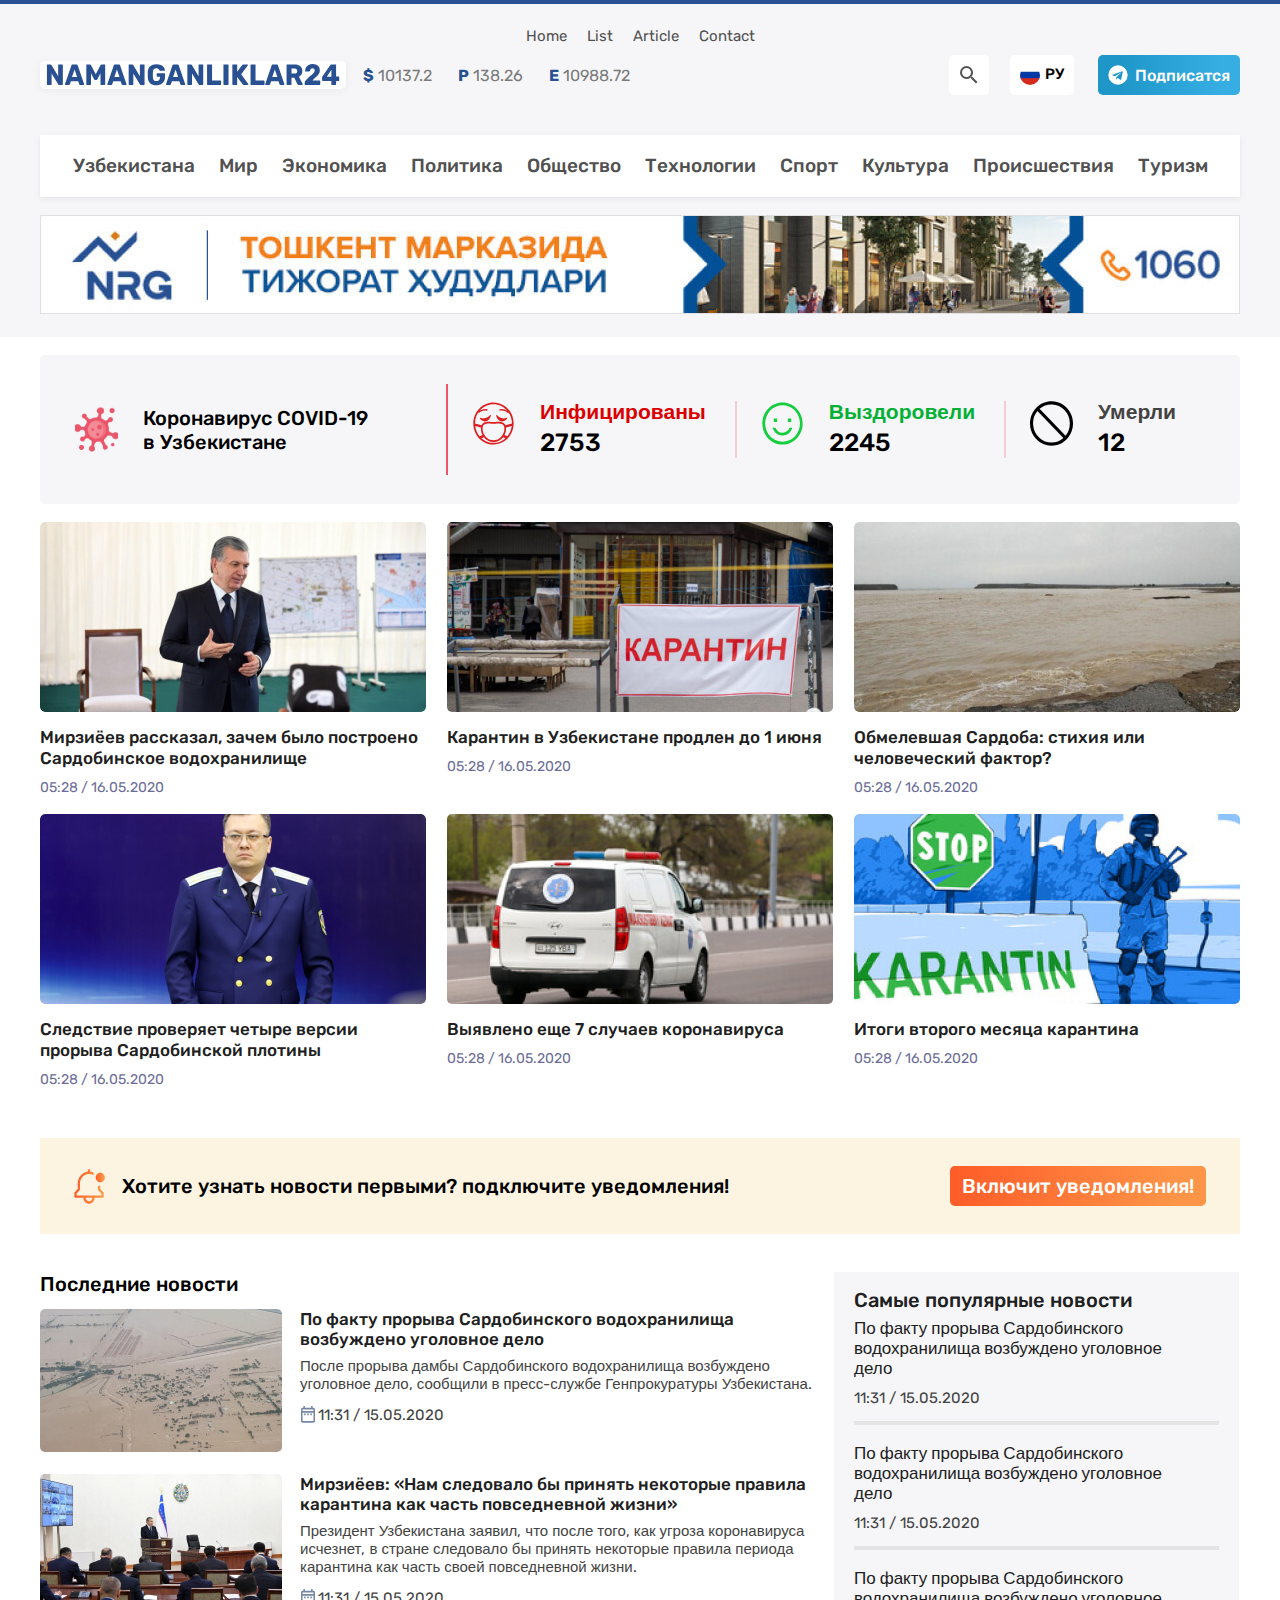
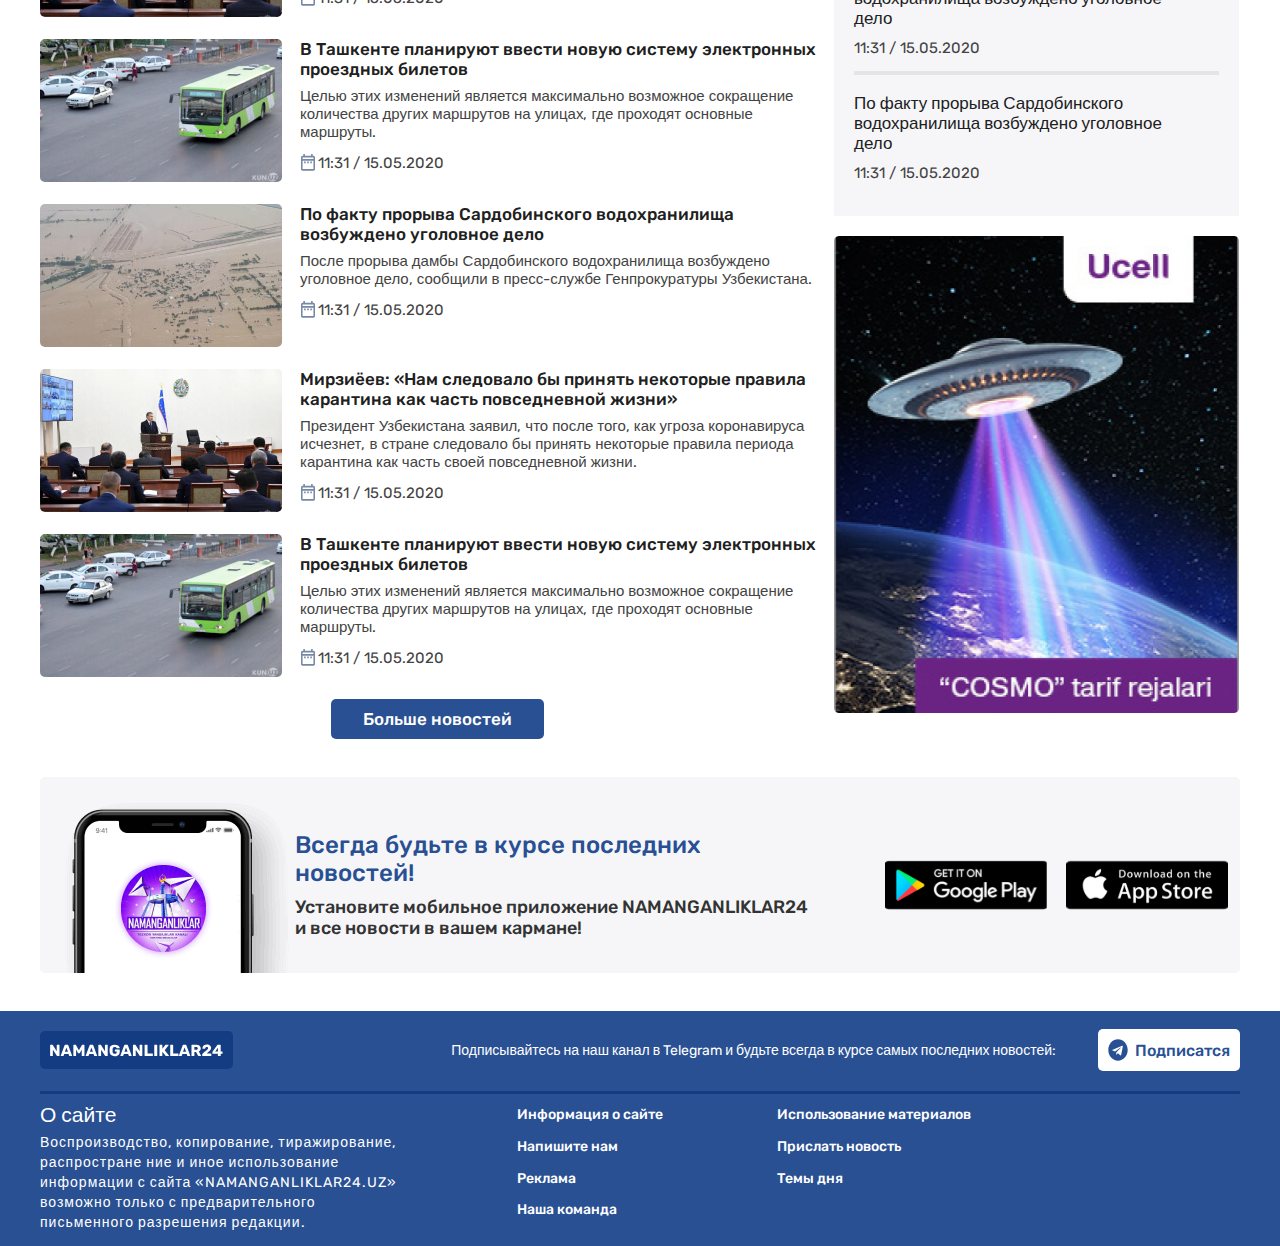
<file: index.html>
<!DOCTYPE html>
<html lang="ru">

<head>
  <meta charset="UTF-8">
  <meta http-equiv="X-UA-Compatible" content="IE=edge">
  <meta name="viewport" content="width=device-width, initial-scale=1.0">
  <title>Namanganliklar_24 </title>
  <link rel="stylesheet" href="./css/normalize.css">
  <link rel="stylesheet" href="./css/style.css">
</head>

<body>
  <header class="header">
    <div class="container">
      <div class="header_nav">
        <ul class="header_nav_list">
          <li class="header_nav_list_item"><a class="header_nav_list_item_link" href="./index.html">Home</a></li>
          <li class="header_nav_list_item"><a class="header_nav_list_item_link" href="./list.html">List</a></li>
          <li class="header_nav_list_item"><a class="header_nav_list_item_link" href="./article.html">Article</a></li>
          <li class="header_nav_list_item"><a class="header_nav_list_item_link" href="./contact.html">Contact</a></li>
        </ul>
      </div>
      <!-- header-top -->
      <div class="header-top-wrapper">
        
        <!-- header top_wrapper_left -->
        <div class="header_top_wrapper_left">
          <div class="header_top_wrapper_left_box">
            <a class="header_top_wrapper_left_logo" href="index.html">
              <img class="logo_img" src="./img/logo.svg" alt="Namanganliklar24" width="306" height="33"></a>
          </div>
          <ul class="currency">
            <li class="currency_item">
              <b class="currency_icon">$</b> <span class="currency_value">10137.2</span>
            </li>
            <li class="currency_item">
              <b class="currency_icon">P</b> <span class="currency_value">138.26</span>
            </li>
            <li class="currency_item">
              <b class="currency_icon">E</b> <span class="currency_value">10988.72</span>
            </li>
          </ul>
        </div>
        <!-- header right -->
        <div class="header_top_wrapper__right">
          <!-- button search -->
          <button class="button_search" type="button">
            <span class="button-search_wrapper">
              <img class="search_img" src="./img/mdi_magnify.svg" alt="ikonka search" width="24" height="24">
            </span>
          </button>
          <!-- button flaga -->
          <button class="button_flaga" id="btn" type="button">
            <span class="button-flaga_wrapper">
              <img class="flaga_img" src="./img/cif_ru.svg" alt="img russia flaga" width="20" height="20"> <span
                class="flaga_text">РУ</span>
            </span>
          </button>
          <!-- telegram icon -->
          <button class="telegram_icon btn" id="btn">
            <img class="telegram_icon_img" src="./img/telegram.svg" alt="logo telegram" height="20" width="20">
            <span class="telegram_text">Подписатся</span>
          </button>
        </div>
      </div>
      <!-- sitenav -->
      <nav class="sitenav">
        <ul class="sitenav-list">
          <li class="sitenav-item"><a class="sitenav-link" href="">Узбекистана </a></li>
          <li class="sitenav-item"><a class="sitenav-link" href=""> Мир </a></li>
          <li class="sitenav-item"><a class="sitenav-link" href="">Экономика</a></li>
          <li class="sitenav-item"><a class="sitenav-link" href=""> Политика </a></li>
          <li class="sitenav-item"><a class="sitenav-link" href=""> Общество</a></li>
          <li class="sitenav-item"><a class="sitenav-link" href=""> Технологии </a></li>
          <li class="sitenav-item"><a class="sitenav-link" href=""> Спорт </a></li>
          <li class="sitenav-item"><a class="sitenav-link" href="">Культура</a></li>
          <li class="sitenav-item"><a class="sitenav-link" href=""> Происшествия </a></li>
          <li class="sitenav-item"><a class="sitenav-link" href=""> Туризм</a></li>
        </ul>

      </nav>
      <!-- header-bottom-->
      <aside class="header-bottom">
        <a class="header-bottom_link" href="#">
          <img class="header-bottom_img" src="./img/nrg-banner.jpg" alt=" nrg-banner" width="1240" height="99">
        </a>
      </aside>
    </div>
  </header>
  <main class="main-container">
    <div class="container">
      <!-- covid haqida -->
      <Section class="covid-about">
        <div class="covid-about__covid-box">
          <img class="covid-19" src="./img/icon-covid.svg" alt="covid-19" width="43"height="45">
          <h2 class="covid-about__covid-box_title">Коронавирус COVID-19
            в Узбекистане</h2>
        </div>
        <ul class="covid-about__list">
          <li class="covid-about_item covid-about_item_red">
            <img class="covid-19" src="./img/icon-maska.svg" alt="covid-maska" width="38"height="40">
            <div class="covid-about-item_box">
              <h3 class="covid-about_infi">Инфицированы
              </h3>
              <p class="covid-about_info_number">2753</p>
            </div>
          </li>
          <li class="covid-about_item covid-about_item_green">
            <img class="covid-19" src="./img/icon-recovered.svg" alt="recoverd" width="38" height="40">
           <div class="covid-about-item_box">
            <h3 class="covid-about_viz">Выздоровели
            </h3>
            <p class="covid-about_viz_number">2245</p>
           </div>
          </li>
          <li class="covid-about_item">
            <img class="covid-19" src="./img/icon-stop.svg" alt="covid-stop" width="38"height="38">
          <div class="covid-about-item_box"><h3 class="covid-about_umerli">Умерли</h3>
          <p class="covid-about_umerli_number">12</p></div>
          </li>
        </ul>
      </Section>
      <!-- news -->
      <section class="news-box">
        <ul class="news-box_list">
          <li class="new-box_item">
            <img class="new-box-item_img" src="./img/prezident@2x.jpg" alt="prezident" width="386" height="190">
            <h3 class="new-box-item_title">
             <a class="new-box-item__link" href="article.html">Мирзиёев рассказал, зачем было построено
            Сардобинское водохранилище</a> </h3>
            <p class="new-box-item_date">05:28 / 16.05.2020</p>
          </li>
          <li class="new-box_item">
            <img class="new-box-item_img" src="./img/karantin.jpg" alt="karantin" width="386" height="190">
            <h3 class="new-box-item_title">
             <a class="new-box-item__link" href="article.html">Карантин в Узбекистане продлен до 1 июня</a> </h3>
            <p class="new-box-item_date">05:28 / 16.05.2020</p>
          </li>
              <li class="new-box_item">
                <img class="new-box-item_img" src="./img/sardoba.jpg" alt="sardoba" width="386" height="190">
                <h3 class="new-box-item_title">
                 <a class="new-box-item__link" href="article.html">Обмелевшая Сардоба: стихия или
                человеческий фактор?</a> </h3>
                <p class="new-box-item_date">05:28 / 16.05.2020</p>
              </li>
            <li class="new-box_item">
              <img class="new-box-item_img" src="./img/prokuror.jpg" alt="sardoba" width="386" height="190">
              <h3 class="new-box-item_title">
               <a class="new-box-item__link" href="article.html">Следствие проверяет четыре версии
              прорыва Сардобинской плотины</a> </h3>
              <p class="new-box-item_date">05:28 / 16.05.2020</p>
            </li>
            <li class="new-box_item">
              <img class="new-box-item_img" src="./img/tez-yordam.jpg" alt="sardoba" width="386" height="190">
              <h3 class="new-box-item_title">
               <a class="new-box-item__link" href="article.html">Выявлено еще 7 случаев коронавируса</a> </h3>
              <p class="new-box-item_date">05:28 / 16.05.2020</p>
            </li>
              <li class="new-box_item">
                <img class="new-box-item_img" src="./img/stop-karantin.jpg" alt="sardoba" width="386" height="190">
                <h3 class="new-box-item_title">
                 <a class="new-box-item__link" href="article.html">Итоги второго месяца карантина</a> </h3>
                <p class="new-box-item_date">05:28 / 16.05.2020</p>
              </li>
        </ul>
      </section>
      <!-- subscription -->
      <section class="subscription">
        <img class=" subscription_img" src="./img/bell-icon@2x.svg" alt="icon" width="31" height="35">
        <h2 class="subscription_title">Хотите узнать новости первыми? подключите уведомления!</h2>
        <button class="subscription_btn" type="button">Включит уведомления!</button>
      </section>
      <section class="short-news">
          <div class="short-news-left">
            <h2 class="short-news-left_title">
              Последние новости
            </h2>
            <ul class="short-news-left-list">
              <li class="short-news-left-item">
                <img class="short-news-left-item-img" src="./img/zardoba-fakt.jpg" alt="zardoba" width="252" height="143">
                <div class="short-news-left-list-box">
                  <h3 class="short-news-left-list-box_title">
                    <a class="short-news-left-list-box-link"
                     href="article.html">По факту прорыва Сардобинского водохранилища
                    возбуждено уголовное дело</a>
                  </h3>
                  <p class="short-news-left-list-box_decription">После прорыва дамбы Сардобинского водохранилища возбуждено уголовное дело, сообщили в пресс-службе Генпрокуратуры
                  Узбекистана.
</p>
                    <div class="short-news-left-list-box_date">
                      <img  class="short-news-left-list-box_date_icon" src="./img/ic_outline-date-range.svg" alt="" height="20" width="18">
                      <p class="short-news-left-list-box_date_text">11:31 / 15.05.2020</p>
                    </div>
                </div>
              </li>
              <li class="short-news-left-item">
                <img class="short-news-left-item-img" src="./img/mriziyoyev.jpg" alt="zardoba" width="252" height="143">
                <div class="short-news-left-list-box">
                  <h3 class="short-news-left-list-box_title">
                    <a class="short-news-left-list-box-link" href="article.html">Мирзиёев: «Нам следовало бы принять некоторые правила
                    карантина как часть повседневной жизни»
</a>
                  </h3>
                  <p class="short-news-left-list-box_decription">Президент Узбекистана заявил, что после того, как угроза коронавируса исчезнет, в стране следовало бы принять некоторые
                  правила периода карантина как часть своей повседневной жизни.

                  </p>
                  <div class="short-news-left-list-box_date">
                    <img class="short-news-left-list-box_date_icon" src="./img/ic_outline-date-range.svg" alt="" height="20"
                      width="18">
                    <p class="short-news-left-list-box_date_text">11:31 / 15.05.2020</p>
                  </div>
                </div>
              </li>
              <li class="short-news-left-item">
                <img class="short-news-left-item-img" src="./img/avtobus.jpg" alt="zardoba" width="252" height="143">
                <div class="short-news-left-list-box">
                  <h3 class="short-news-left-list-box_title">
                    <a class="short-news-left-list-box-link" href="article.html">В Ташкенте планируют ввести новую систему электронных проездных билетов

                    </a>
                  </h3>
                  <p class="short-news-left-list-box_decription">Целью этих изменений является максимально возможное сокращение количества других маршрутов на улицах, где проходят
                  основные маршруты.
              
                  </p>
                  <div class="short-news-left-list-box_date">
                    <img class="short-news-left-list-box_date_icon" src="./img/ic_outline-date-range.svg" alt="" height="20" width="18">
                    <p class="short-news-left-list-box_date_text">11:31 / 15.05.2020</p>
                  </div>
              </li>
              <li class="short-news-left-item">
                <img class="short-news-left-item-img" src="./img/zardoba-fakt.jpg" alt="zardoba" width="252" height="143">
                <div class="short-news-left-list-box">
                  <h3 class="short-news-left-list-box_title">
                    <a class="short-news-left-list-box-link" href="article.html">По факту прорыва Сардобинского водохранилища
                      возбуждено уголовное дело</a>
                  </h3>
                  <p class="short-news-left-list-box_decription">После прорыва дамбы Сардобинского водохранилища возбуждено уголовное
                    дело, сообщили в пресс-службе Генпрокуратуры
                    Узбекистана.
                  </p>
                  <div class="short-news-left-list-box_date">
                    <img class="short-news-left-list-box_date_icon" src="./img/ic_outline-date-range.svg" alt="" height="20"
                      width="18">
                    <p class="short-news-left-list-box_date_text">11:31 / 15.05.2020</p>
                  </div>
                </div>
              </li>
              <li class="short-news-left-item">
                <img class="short-news-left-item-img" src="./img/mriziyoyev.jpg" alt="zardoba" width="252" height="143">
                <div class="short-news-left-list-box">
                  <h3 class="short-news-left-list-box_title">
                    <a class="short-news-left-list-box-link" href="article.html">Мирзиёев: «Нам следовало бы принять некоторые правила
                      карантина как часть повседневной жизни»
                    </a>
                  </h3>
                  <p class="short-news-left-list-box_decription">Президент Узбекистана заявил, что после того, как угроза коронавируса
                    исчезнет, в стране следовало бы принять некоторые
                    правила периода карантина как часть своей повседневной жизни.
              
                  </p>
                  <div class="short-news-left-list-box_date">
                    <img class="short-news-left-list-box_date_icon" src="./img/ic_outline-date-range.svg" alt="" height="20"
                      width="18">
                    <p class="short-news-left-list-box_date_text">11:31 / 15.05.2020</p>
                  </div>
                </div>
              </li>
              <li class="short-news-left-item">
                <img class="short-news-left-item-img" src="./img/avtobus.jpg" alt="zardoba" width="252" height="143">
                <div class="short-news-left-list-box">
                  <h3 class="short-news-left-list-box_title">
                    <a class="short-news-left-list-box-link" href="article.html">В Ташкенте планируют ввести новую систему электронных
                      проездных билетов
              
                    </a>
                  </h3>
                  <p class="short-news-left-list-box_decription">Целью этих изменений является максимально возможное сокращение
                    количества других маршрутов на улицах, где проходят
                    основные маршруты.
              
                  </p>
                  <div class="short-news-left-list-box_date">
                    <img class="short-news-left-list-box_date_icon" src="./img/ic_outline-date-range.svg" alt="" height="20"
                      width="18">
                    <p class="short-news-left-list-box_date_text">11:31 / 15.05.2020</p>
                  </div>
                </div>
              </li>
            </ul>
          <div class="short-news-wrapper">
            <button class="short-news-btn" type="button">Больше новостей</button>
          </div>
          </div>
          <div class="short-news-right">
           
            <div class="boxes">
              <h2 class="short-news-right_title">Cамые популярные новости</h2>
              <ul class=" short-news-right_list">
                <li class="short-news-right_item">
                  <p class="short-news-right_item_heding">По факту прорыва Сардобинского водохранилища
                    возбуждено уголовное дело</p>
                  <span class="short-news-right_item_date">11:31 / 15.05.2020</span>
                </li>
                <li class="short-news-right_item">
                  <p class="short-news-right_item_heding">По факту прорыва Сардобинского водохранилища
                    возбуждено уголовное дело</p>
                  <span class="short-news-right_item_date">11:31 / 15.05.2020</span>
                </li>
                <li class="short-news-right_item">
                  <p class="short-news-right_item_heding">По факту прорыва Сардобинского водохранилища
                    возбуждено уголовное дело</p>
                  <span class="short-news-right_item_date">11:31 / 15.05.2020</span>
                </li>
                <li class="short-news-right_item">
                  <p class="short-news-right_item_heding">По факту прорыва Сардобинского водохранилища
                    возбуждено уголовное дело</p>
                  <span class="short-news-right_item_date">11:31 / 15.05.2020</span>
                </li>
              </ul>
            </div>
            <div class="short-news-right-box">
              <img class="short-news-right-box_img" src="./img/ucell.jpg" alt="" width="405" height="477">
            </div>

          </div>
      </section>
      <section class="site-app">
        <img class="site-app_img" src="./img/Group_1.png" alt="app_img">
        <div class="site-app-middle">
          <h2 class="site-app-middle_title">Всегда будьте в курсе последних новостей!</h2>
          <p class="site-app-middle_desc">Установите мобильное приложение NAMANGANLIKLAR24
          и все новости в вашем кармане!</p>
        </div>
        <div class="site-app-the-end">
          <img class="site-app-the-end_img" src="./img/googleplay_1.svg" alt=" goggle play img" height="162" height="50">
          <img class="site-app-the-end_img" src="./img/appstore_1.svg" alt=" goggle play img" height="162" height="50">
        </div>
      </section>

    </div>
  </main>
  <!-- FOOTER -->
  <footer class="footer-container">
    <div class="container">
      <div class="footer-top">
        <a class="footer-top_link" href="#">
          <img class="footer-top-link_img" src="./img/footer_logo.svg" alt="Namanganliklar_24 " width="173" height="21">
        </a>
        <p class="footer-top-text">Подписывайтесь на наш канал в Telegram и будьте всегда в курсе самых последних
          новостей:</p>
        <a class="footer_telegram btn" href="https://tme.to/azamovoff" target="_blank">
          <img class="telegram_icon_img" src="./img/icon-telegram-blue.svg" alt="logo telegram" height="18" width="20">
          <span class="telegram_text">Подписатся</span>
        </a>
      </div>
      <hr class="footer-hr">
      <div class="footer-bottom">
        <section class="footer-bottom_section">
          <h2 class="footer-bottom_text">О сайте</h2>
          <p class="footer-bottom_decription"> Воспроизводство, копирование, тиражирование, распростране ние и иное
            использование информации с сайта
            «NAMANGANLIKLAR24.UZ» возможно только с предварительного письменного разрешения редакции.
          </p>
        </section>
        <ul class="footer-bottom__list">
          <li class="footer-bottom-item">
            <a class="footer-bottom_link" href="#">Информация о сайте</a>
          <li class="footer-bottom-item">
            <a class="footer-bottom_link" href="#">Использование материалов</a>
          <li></li>

          <li class="footer-bottom-item">
            <a class="footer-bottom_link" href="#">Напишите нам</a>
          </li>

          <li class="footer-bottom-item">
            <a class="footer-bottom_link" href="#">Прислать новость</a>
          </li>

          <li class="footer-bottom-item">
            <a class="footer-bottom_link" href="#">Реклама</a>
          </li>
          <li class="footer-bottom-item">
            <a class="footer-bottom_link" href="#">Темы дня</a>
          </li>
          <li class="footer-bottom-item">
            <a class="footer-bottom_link" href="#">Наша команда</a>
          </li>

        </ul>
      </div>
    </div>
  </footer>
  <div class="modal hidden">
    <img class="modal_img" src="./img/emojione_heavy-multiplication-x.svg" alt="" width="16" height="16">
    <h2 class="modal_title">Подписывайтесь на наш канал в Telegram <br>
    и будьте всегда в курсе самых последних новостей:</h2>
    <div class="modal_box">
      <a class="telegram_icon" id="modal-btn" href="https://tme.to/azamovoff" target="_blank">
      <img class="telegram_icon_img" src="./img/telegram.svg" alt="logo telegram" height="20" width="20">
      <span class="telegram_text">Подписатся</span>
    </a></div>

  </div>
  <div class="overlay hidden" id="overlay">

  </div>

  <script src="./js/app.js"></script>
</body>

</html>
</file>
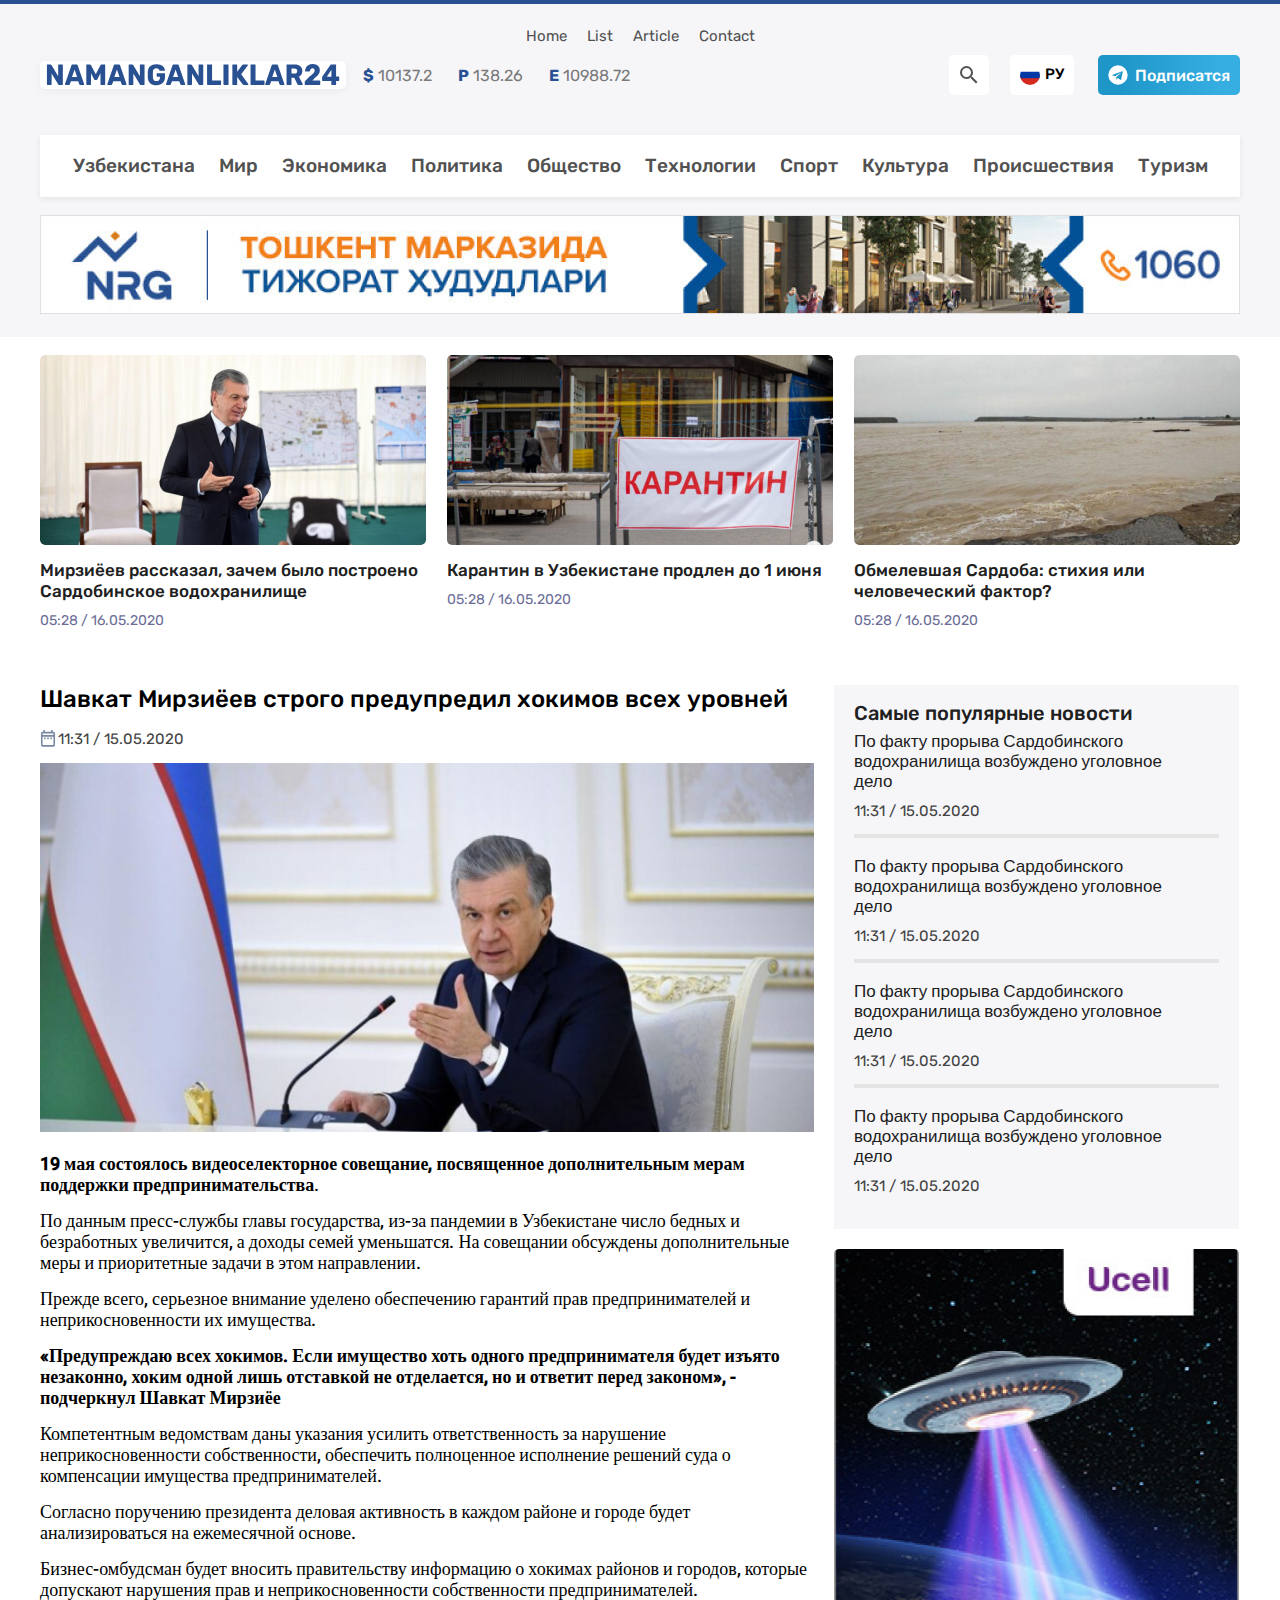
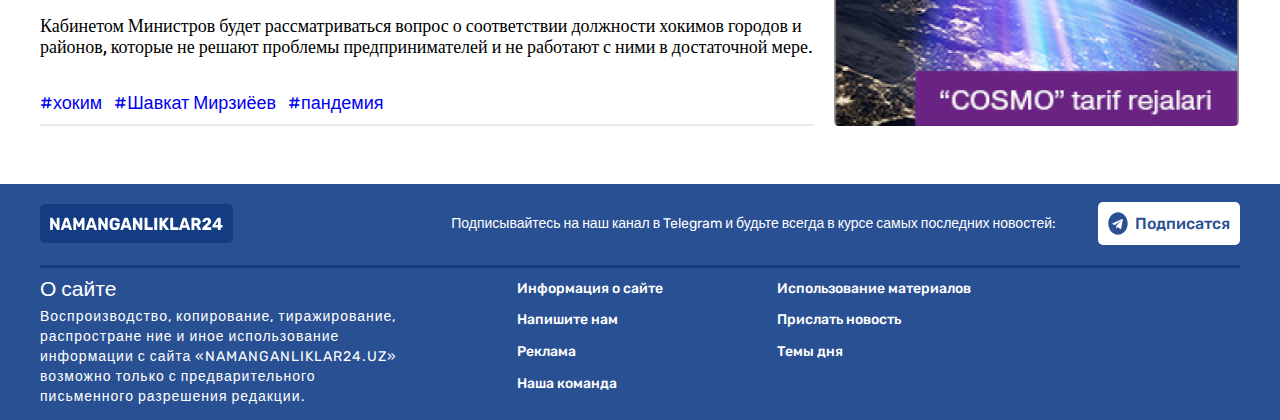
<file: article.html>
<!DOCTYPE html>
<html lang="ru">

<head>
    <meta charset="UTF-8">
    <meta http-equiv="X-UA-Compatible" content="IE=edge">
    <meta name="viewport" content="width=device-width, initial-scale=1.0">
    <title>Namanganliklar_24-acticel</title>
    <link rel="stylesheet" href="./css/normalize.css">
    <link rel="stylesheet" href="./css/style.css">
</head>

<body>
    <header class="header">
        <div class="container">
            <div class="header_nav">
                <ul class="header_nav_list">
                    <li class="header_nav_list_item"><a class="header_nav_list_item_link" href="./index.html">Home</a></li>
                    <li class="header_nav_list_item"><a class="header_nav_list_item_link" href="./list.html">List</a></li>
                    <li class="header_nav_list_item"><a class="header_nav_list_item_link" href="./article.html">Article</a></li>
                    <li class="header_nav_list_item"><a class="header_nav_list_item_link" href="./contact.html">Contact</a></li>
                </ul>
            </div>
            <!-- header-top -->
            <div class="header-top-wrapper">
                <!-- header top_wrapper_left -->
                <div class="header_top_wrapper_left">
                    <div class="header_top_wrapper_left_box">
                        <a class="header_top_wrapper_left_logo" href="index.html">
                            <img class="logo_img" src="./img/logo.svg" alt="Namanganliklar24" width="306"
                                height="33"></a>
                    </div>
                    <ul class="currency">
                        <li class="currency_item">
                            <b class="currency_icon">$</b> <span class="currency_value">10137.2</span>
                        </li>
                        <li class="currency_item">
                            <b class="currency_icon">P</b> <span class="currency_value">138.26</span>
                        </li>
                        <li class="currency_item">
                            <b class="currency_icon">E</b> <span class="currency_value">10988.72</span>
                        </li>
                    </ul>
                </div>
                <!-- header right -->
                <div class="header_top_wrapper__right">
                    <!-- button search -->
                    <button class="button_search" type="button">
                        <span class="button-search_wrapper">
                            <img class="search_img" src="./img/mdi_magnify.svg" alt="ikonka search" width="24"
                                height="24">
                        </span>
                    </button>
                    <!-- button flaga -->
                    <button class="button_flaga" type="button">
                        <span class="button-flaga_wrapper">
                            <img class="flaga_img" src="./img/cif_ru.svg" alt="img russia flaga" width="20" height="20">
                            <span class="flaga_text">РУ</span>
                        </span>
                    </button>
                    <!-- telegram icon -->
                    <button class="telegram_icon btn" id="btn">
                        <img class="telegram_icon_img" src="./img/telegram.svg" alt="logo telegram" height="20" width="20">
                        <span class="telegram_text">Подписатся</span>
                    </button>
                </div>
            </div>
            <!-- sitenav -->
            <nav class="sitenav">
                <ul class="sitenav-list">
                    <li class="sitenav-item"><a class="sitenav-link" href="">Узбекистана </a></li>
                    <li class="sitenav-item"><a class="sitenav-link" href=""> Мир </a></li>
                    <li class="sitenav-item"><a class="sitenav-link" href="">Экономика</a></li>
                    <li class="sitenav-item"><a class="sitenav-link" href=""> Политика </a></li>
                    <li class="sitenav-item"><a class="sitenav-link" href=""> Общество</a></li>
                    <li class="sitenav-item"><a class="sitenav-link" href=""> Технологии </a></li>
                    <li class="sitenav-item"><a class="sitenav-link" href=""> Спорт </a></li>
                    <li class="sitenav-item"><a class="sitenav-link" href="">Культура</a></li>
                    <li class="sitenav-item"><a class="sitenav-link" href=""> Происшествия </a></li>
                    <li class="sitenav-item"><a class="sitenav-link" href=""> Туризм</a></li>
                </ul>

            </nav>
            <!-- header-bottom-->
            <aside class="header-bottom">
                <a class="header-bottom_link" href="#">
                    <img class="header-bottom_img" src="./img/nrg-banner.jpg" alt=" nrg-banner" width="1240"
                        height="99">
                </a>
            </aside>
        </div>
    </header>
    <main class="main-container">
        <div class="container">
            <!-- covid haqida -->
           
            <!-- news -->
            <section class="news-box">
                <ul class="news-box_list">
                    <li class="new-box_item">
                        <img class="new-box-item_img" src="./img/prezident@2x.jpg" alt="prezident" width="386"
                            height="190">
                        <h3 class="new-box-item_title">
                            <a class="new-box-item__link" href="article.html">Мирзиёев рассказал, зачем было построено
                                Сардобинское водохранилище</a>
                        </h3>
                        <p class="new-box-item_date">05:28 / 16.05.2020</p>
                    </li>
                    <li class="new-box_item">
                        <img class="new-box-item_img" src="./img/karantin.jpg" alt="karantin" width="386" height="190">
                        <h3 class="new-box-item_title">
                            <a class="new-box-item__link" href="article.html">Карантин в Узбекистане продлен до 1
                                июня</a>
                        </h3>
                        <p class="new-box-item_date">05:28 / 16.05.2020</p>
                    </li>
                    <li class="new-box_item">
                        <img class="new-box-item_img" src="./img/sardoba.jpg" alt="sardoba" width="386" height="190">
                        <h3 class="new-box-item_title">
                            <a class="new-box-item__link" href="article.html">Обмелевшая Сардоба: стихия или
                                человеческий фактор?</a>
                        </h3>
                        <p class="new-box-item_date">05:28 / 16.05.2020</p>
                    </li>
                    
                </ul>
            </section>
            <!-- subscription -->
           
            <section class="short-news">
               <div class="articel">
                <h2 class="article-title">Шавкат Мирзиёев строго предупредил хокимов всех уровней</h2>
                <div class="short-news-left-list-box_date">
                    <img class="short-news-left-list-box_date_icon" src="./img/ic_outline-date-range.svg" alt="" height="20" width="18">
                    <p class="short-news-left-list-box_date_text">11:31 / 15.05.2020</p>
                </div>
                <img class="aricel-img" src="./img/article.jpg" alt="Mirziyoyev">
                <div class="articel_body">
                  <p class="article-desc"><b>19 мая состоялось видеоселекторное совещание, посвященное дополнительным мерам поддержки предпринимательства</b>.</p>
                    
                   <p class="article-desc">По данным пресс-службы главы государства, из-за пандемии в Узбекистане число бедных и безработных увеличится, а доходы
                семей уменьшатся. На совещании обсуждены дополнительные меры и приоритетные задачи в этом направлении.</p>
                    
                  <p class="article-desc">Прежде всего, серьезное внимание уделено обеспечению гарантий прав предпринимателей и неприкосновенности их имущества.</p>
                    
                 <p class="article-desc"><b>«Предупреждаю всех хокимов. Если имущество хоть одного предпринимателя будет изъято незаконно, хоким одной лишь
                отставкой не отделается, но и ответит перед законом», - подчеркнул Шавкат Мирзиёе</b></p>
                    
                <p class="article-desc">Компетентным ведомствам даны указания усилить ответственность за нарушение неприкосновенности собственности, обеспечить
                полноценное исполнение решений суда о компенсации имущества предпринимателей.</p>
                    
                   <p class="article-desc">Согласно поручению президента деловая активность в каждом районе и городе будет анализироваться на ежемесячной основе.</p>
                    
                  <p class="article-desc">Бизнес-омбудсман будет вносить правительству информацию о хокимах районов и городов, которые допускают нарушения прав и
                неприкосновенности собственности предпринимателей.</p>
                    
                   <p class="article-desc">Кабинетом Министров будет рассматриваться вопрос о соответствии должности хокимов городов и районов, которые не решают
                проблемы предпринимателей и не работают с ними в достаточной мере.</p>
                </div>
                <article class="tags">
                    <ul class="tags-list">
                        <li class="tags-item">
                            <a class="tags_link" href="#">#хоким
                            </a>
                        </li>
                        <li class="tags-item">
                            <a class="tags_link" href="#">#Шавкат Мирзиёев
                            </a>
                        </li>
                        <li class="tags-item">
                            <a class="tags_link" href="#">#пандемия
                            </a>
                        </li>
                    </ul>
                </article>
               </div>
                <div class="short-news-right">

                    <div class="boxes">
                        <h2 class="short-news-right_title">Cамые популярные новости</h2>
                        
                        <ul class=" short-news-right_list">
                            <li class="short-news-right_item">
                                <p class="short-news-right_item_heding">По факту прорыва Сардобинского водохранилища
                                    возбуждено уголовное дело</p>
                                <span class="short-news-right_item_date">11:31 / 15.05.2020</span>
                            </li>
                            <li class="short-news-right_item">
                                <p class="short-news-right_item_heding">По факту прорыва Сардобинского водохранилища
                                    возбуждено уголовное дело</p>
                                <span class="short-news-right_item_date">11:31 / 15.05.2020</span>
                            </li>
                            <li class="short-news-right_item">
                                <p class="short-news-right_item_heding">По факту прорыва Сардобинского водохранилища
                                    возбуждено уголовное дело</p>
                                <span class="short-news-right_item_date">11:31 / 15.05.2020</span>
                            </li>
                            <li class="short-news-right_item">
                                <p class="short-news-right_item_heding">По факту прорыва Сардобинского водохранилища
                                    возбуждено уголовное дело</p>
                                <span class="short-news-right_item_date">11:31 / 15.05.2020</span>
                            </li>
                        </ul>
                    </div>
                    <div class="short-news-right-box">
                        <img class="short-news-right-box_img" src="./img/ucell.jpg" alt="" width="405" height="477">
                    </div>

                </div>
            </section>
            

        </div>
    </main>
    <!-- FOOTER -->
    <footer class="footer-container">
        <div class="container">
            <div class="footer-top">
                <a class="footer-top_link" href="#">
                    <img class="footer-top-link_img" src="./img/footer_logo.svg" alt="Namanganliklar_24 " width="173"
                        height="21">
                </a>
                <p class="footer-top-text">Подписывайтесь на наш канал в Telegram и будьте всегда в курсе самых
                    последних
                    новостей:</p>
                <a class="footer_telegram btn" href="https://tme.to/azamovoff" target="_blank">
                    <img class="telegram_icon_img" src="./img/icon-telegram-blue.svg" alt="logo telegram" height="18"
                        width="20">
                    <span class="telegram_text">Подписатся</span>
                </a>
            </div>
            <hr class="footer-hr">
            <div class="footer-bottom">
                <section class="footer-bottom_section">
                    <h2 class="footer-bottom_text">О сайте</h2>
                    <p class="footer-bottom_decription"> Воспроизводство, копирование, тиражирование, распростране ние и
                        иное
                        использование информации с сайта
                        «NAMANGANLIKLAR24.UZ» возможно только с предварительного письменного разрешения редакции.
                    </p>
                </section>
                <ul class="footer-bottom__list">
                    <li class="footer-bottom-item">
                        <a class="footer-bottom_link" href="#">Информация о сайте</a>
                    <li class="footer-bottom-item">
                        <a class="footer-bottom_link" href="#">Использование материалов</a>
                    <li></li>

                    <li class="footer-bottom-item">
                        <a class="footer-bottom_link" href="#">Напишите нам</a>
                    </li>

                    <li class="footer-bottom-item">
                        <a class="footer-bottom_link" href="#">Прислать новость</a>
                    </li>

                    <li class="footer-bottom-item">
                        <a class="footer-bottom_link" href="#">Реклама</a>
                    </li>
                    <li class="footer-bottom-item">
                        <a class="footer-bottom_link" href="#">Темы дня</a>
                    </li>
                    <li class="footer-bottom-item">
                        <a class="footer-bottom_link" href="#">Наша команда</a>
                    </li>

                </ul>
            </div>
        </div>
    </footer>
    <div class="modal hidden">
        <img class="modal_img" src="./img/emojione_heavy-multiplication-x.svg" alt="" width="16" height="16">
        <h2 class="modal_title">Подписывайтесь на наш канал в Telegram <br>
            и будьте всегда в курсе самых последних новостей:</h2>
        <div class="modal_box">
            <a class="telegram_icon" id="modal-btn" href="https://tme.to/azamovoff" target="_blank">
                <img class="telegram_icon_img" src="./img/telegram.svg" alt="logo telegram" height="20" width="20">
                <span class="telegram_text">Подписатся</span>
            </a>
        </div>
    
    </div>
    <div class="overlay hidden" id="overlay">

    <script src="./js/app.js"></script>
</body>

</html>
</file>
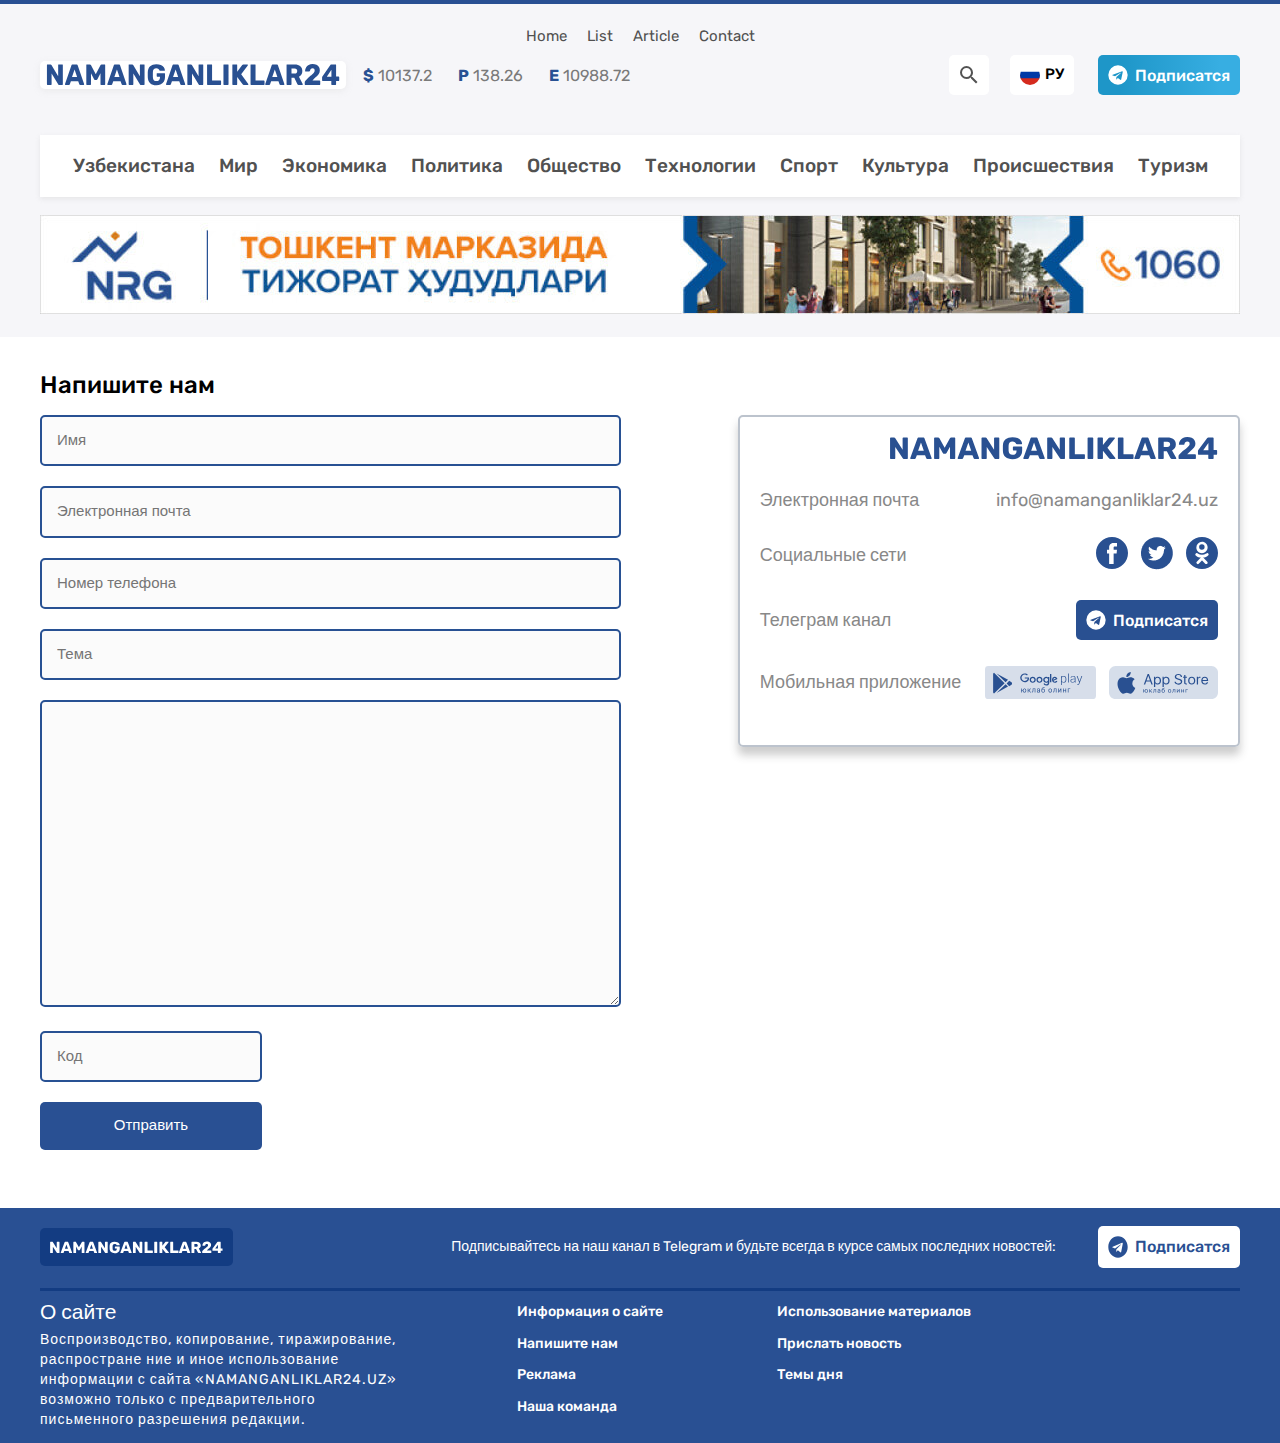
<file: contact.html>
<!DOCTYPE html>
<html lang="ru">

<head>
    <meta charset="UTF-8">
    <meta http-equiv="X-UA-Compatible" content="IE=edge">
    <meta name="viewport" content="width=device-width, initial-scale=1.0">
    <title>Namanganliklar_24-contact </title>
    <link rel="stylesheet" href="./css/normalize.css">
    <link rel="stylesheet" href="./css/style.css">
</head>

<body>
    <header class="header">
        <div class="container">
            <div class="header_nav">
                <ul class="header_nav_list">
                    <li class="header_nav_list_item"><a class="header_nav_list_item_link" href="./index.html">Home</a></li>
                    <li class="header_nav_list_item"><a class="header_nav_list_item_link" href="./list.html">List</a></li>
                    <li class="header_nav_list_item"><a class="header_nav_list_item_link" href="./article.html">Article</a></li>
                    <li class="header_nav_list_item"><a class="header_nav_list_item_link" href="./contact.html">Contact</a></li>
                </ul>
            </div>
            <!-- header-top -->
            <div class="header-top-wrapper">
                <!-- header top_wrapper_left -->
                <div class="header_top_wrapper_left">
                    <div class="header_top_wrapper_left_box">
                        <a class="header_top_wrapper_left_logo" href="index.html">
                            <img class="logo_img" src="./img/logo.svg" alt="Namanganliklar24" width="306"
                                height="33"></a>
                    </div>
                    <ul class="currency">
                        <li class="currency_item">
                            <b class="currency_icon">$</b> <span class="currency_value">10137.2</span>
                        </li>
                        <li class="currency_item">
                            <b class="currency_icon">P</b> <span class="currency_value">138.26</span>
                        </li>
                        <li class="currency_item">
                            <b class="currency_icon">E</b> <span class="currency_value">10988.72</span>
                        </li>
                    </ul>
                </div>
                <!-- header right -->
                <div class="header_top_wrapper__right">
                    <!-- button search -->
                    <button class="button_search" type="button">
                        <span class="button-search_wrapper">
                            <img class="search_img" src="./img/mdi_magnify.svg" alt="ikonka search" width="24"
                                height="24">
                        </span>
                    </button>
                    <!-- button flaga -->
                    <button class="button_flaga" type="button">
                        <span class="button-flaga_wrapper">
                            <img class="flaga_img" src="./img/cif_ru.svg" alt="img russia flaga" width="20" height="20">
                            <span class="flaga_text">РУ</span>
                        </span>
                    </button>
                    <!-- telegram icon -->
                    <button class="telegram_icon btn" id="btn">
                        <img class="telegram_icon_img" src="./img/telegram.svg" alt="logo telegram" height="20" width="20">
                        <span class="telegram_text">Подписатся</span>
                    </button>
                </div>
            </div>
            <!-- sitenav -->
            <nav class="sitenav">
                <ul class="sitenav-list">
                    <li class="sitenav-item"><a class="sitenav-link" href="">Узбекистана </a></li>
                    <li class="sitenav-item"><a class="sitenav-link" href=""> Мир </a></li>
                    <li class="sitenav-item"><a class="sitenav-link" href="">Экономика</a></li>
                    <li class="sitenav-item"><a class="sitenav-link" href=""> Политика </a></li>
                    <li class="sitenav-item"><a class="sitenav-link" href=""> Общество</a></li>
                    <li class="sitenav-item"><a class="sitenav-link" href=""> Технологии </a></li>
                    <li class="sitenav-item"><a class="sitenav-link" href=""> Спорт </a></li>
                    <li class="sitenav-item"><a class="sitenav-link" href="">Культура</a></li>
                    <li class="sitenav-item"><a class="sitenav-link" href=""> Происшествия </a></li>
                    <li class="sitenav-item"><a class="sitenav-link" href=""> Туризм</a></li>
                </ul>

            </nav>
            <!-- header-bottom-->
            <aside class="header-bottom">
                <a class="header-bottom_link" href="#">
                    <img class="header-bottom_img" src="./img/nrg-banner.jpg" alt=" nrg-banner" width="1240"
                        height="99">
                </a>
            </aside>
        </div>
    </header>
    <main class="main-container">
        <div class="container">
 <h1 class="form_info-wrapper_title">Напишите нам</h1>

          
    <div class="form_info-wrapper">

        <div class="contact_box">
            <form class="contact_form" method="POST">
                <div class="conact-form_box">
                    <input class="contact-form_input" type="text" aria-label="Имя" name="name"placeholder="Имя" required>
                </div>
                <div class="conact-form_box">
                    <input class="contact-form_input" type="email" aria-label="Электронная почта" name="email"  placeholder="Электронная почта" required>
                </div>
                <div class="conact-form_box">
                    <input class="contact-form_input" type="tel" name="phone" aria-label="Номер телефона" placeholder="Номер телефона" required>
                </div>
                <div class="conact-form_box">
                    <input class="contact-form_input" type="text" aria-label="Тема" name="name"  placeholder="Тема" required>
                </div>
                <div class="conact-form_box">
                    <textarea class="contact-form_textarea" type="text" name="body" aria-label="Текст" rows="7" placeholder="Текст" required> 
                    </textarea>
                </div>
                <div class="conact-form_box contact-form__group--small">
                        <input class="contact-form_input" type="text" name="captcha" placeholder="Код" required aria-label="Код">
                        
                </div>
                <div class="conact-form_box">
                   <button class="form-btn " type="submit">Отправить</button>
                </div>
            </form>
        </div>
        <div class="contact-info">
       <img class="contact-info_logo" src="./img/logo.svg" alt="" width="329" height="33">
      
    <div class="contact_info_box">
        <p class="contact_info_boxdesc">Электронная почта</p>
        <p class="contact_info_boxdesc">info@namanganliklar24.uz</p>
    </div>
    <div class="contact_info_box">
        <p class="contact_info_boxdesc">Социальные сети</p>
        <ul class="flexbox">
            <li><img src="./img/facebook-r.svg" alt="facebook" width="32" height="32"></li>
            <li><img src="./img/twitter-r.png" alt="twitter" width="32" height="32"></li>
            <li><img src="./img/odnoklasnik-r.svg" alt="odnoklasnik" width="32" height="32"></li>
        </ul>
    </div>
    <div class="contact_info_box">
        <p class="contact_info_boxdesc">Телеграм канал</p>
        <a class="contact-tg btn" href="https://tme.to/azamovoff" target="_blank">
            <img class="telegram_icon_img" src="./img/telegram.svg" alt="logo telegram" height="20" width="20">
            <span class="telegram_text">Подписатся</span>
        </a>
    </div>
    <div class="contact_info_box">
        <p class="contact_info_boxdesc">Мобильная приложение</p>
        <div class="flexbox">
            <img src="./img/googlePlay-w.svg" alt="">
            <img src="./img/appleStore-w.svg" alt="">
        </div>
    </div>
        </div>
    </div>
   
        </div>
    </main>
    <!-- FOOTER -->
    <footer class="footer-container">
        <div class="container">
            <div class="footer-top">
                <a class="footer-top_link" href="#">
                    <img class="footer-top-link_img" src="./img/footer_logo.svg" alt="Namanganliklar_24 " width="173"
                        height="21">
                </a>
                <p class="footer-top-text">Подписывайтесь на наш канал в Telegram и будьте всегда в курсе самых
                    последних
                    новостей:</p>
                <a class="footer_telegram btn" href="https://tme.to/azamovoff" target="_blank">
                    <img class="telegram_icon_img" src="./img/icon-telegram-blue.svg" alt="logo telegram" height="18"
                        width="20">
                    <span class="telegram_text">Подписатся</span>
                </a>
            </div>
            <hr class="footer-hr">
            <div class="footer-bottom">
                <section class="footer-bottom_section">
                    <h2 class="footer-bottom_text">О сайте</h2>
                    <p class="footer-bottom_decription"> Воспроизводство, копирование, тиражирование, распростране ние и
                        иное
                        использование информации с сайта
                        «NAMANGANLIKLAR24.UZ» возможно только с предварительного письменного разрешения редакции.
                    </p>
                </section>
                <ul class="footer-bottom__list">
                    <li class="footer-bottom-item">
                        <a class="footer-bottom_link" href="#">Информация о сайте</a>
                    <li class="footer-bottom-item">
                        <a class="footer-bottom_link" href="#">Использование материалов</a>
                    <li></li>

                    <li class="footer-bottom-item">
                        <a class="footer-bottom_link" href="#">Напишите нам</a>
                    </li>

                    <li class="footer-bottom-item">
                        <a class="footer-bottom_link" href="#">Прислать новость</a>
                    </li>

                    <li class="footer-bottom-item">
                        <a class="footer-bottom_link" href="#">Реклама</a>
                    </li>
                    <li class="footer-bottom-item">
                        <a class="footer-bottom_link" href="#">Темы дня</a>
                    </li>
                    <li class="footer-bottom-item">
                        <a class="footer-bottom_link" href="#">Наша команда</a>
                    </li>

                </ul>
            </div>
        </div>
    </footer>
    <div class="modal hidden">
        <img class="modal_img" src="./img/emojione_heavy-multiplication-x.svg" alt="" width="16" height="16">
        <h2 class="modal_title">Подписывайтесь на наш канал в Telegram <br>
            и будьте всегда в курсе самых последних новостей:</h2>
        <div class="modal_box">
            <a class="telegram_icon" id="modal-btn" href="https://tme.to/azamovoff" target="_blank">
                <img class="telegram_icon_img" src="./img/telegram.svg" alt="logo telegram" height="20" width="20">
                <span class="telegram_text">Подписатся</span>
            </a>
        </div>
    
    </div>
    <div class="overlay hidden" id="overlay">

    <script src="./js/app.js"></script>
</body>

</html>
</file>
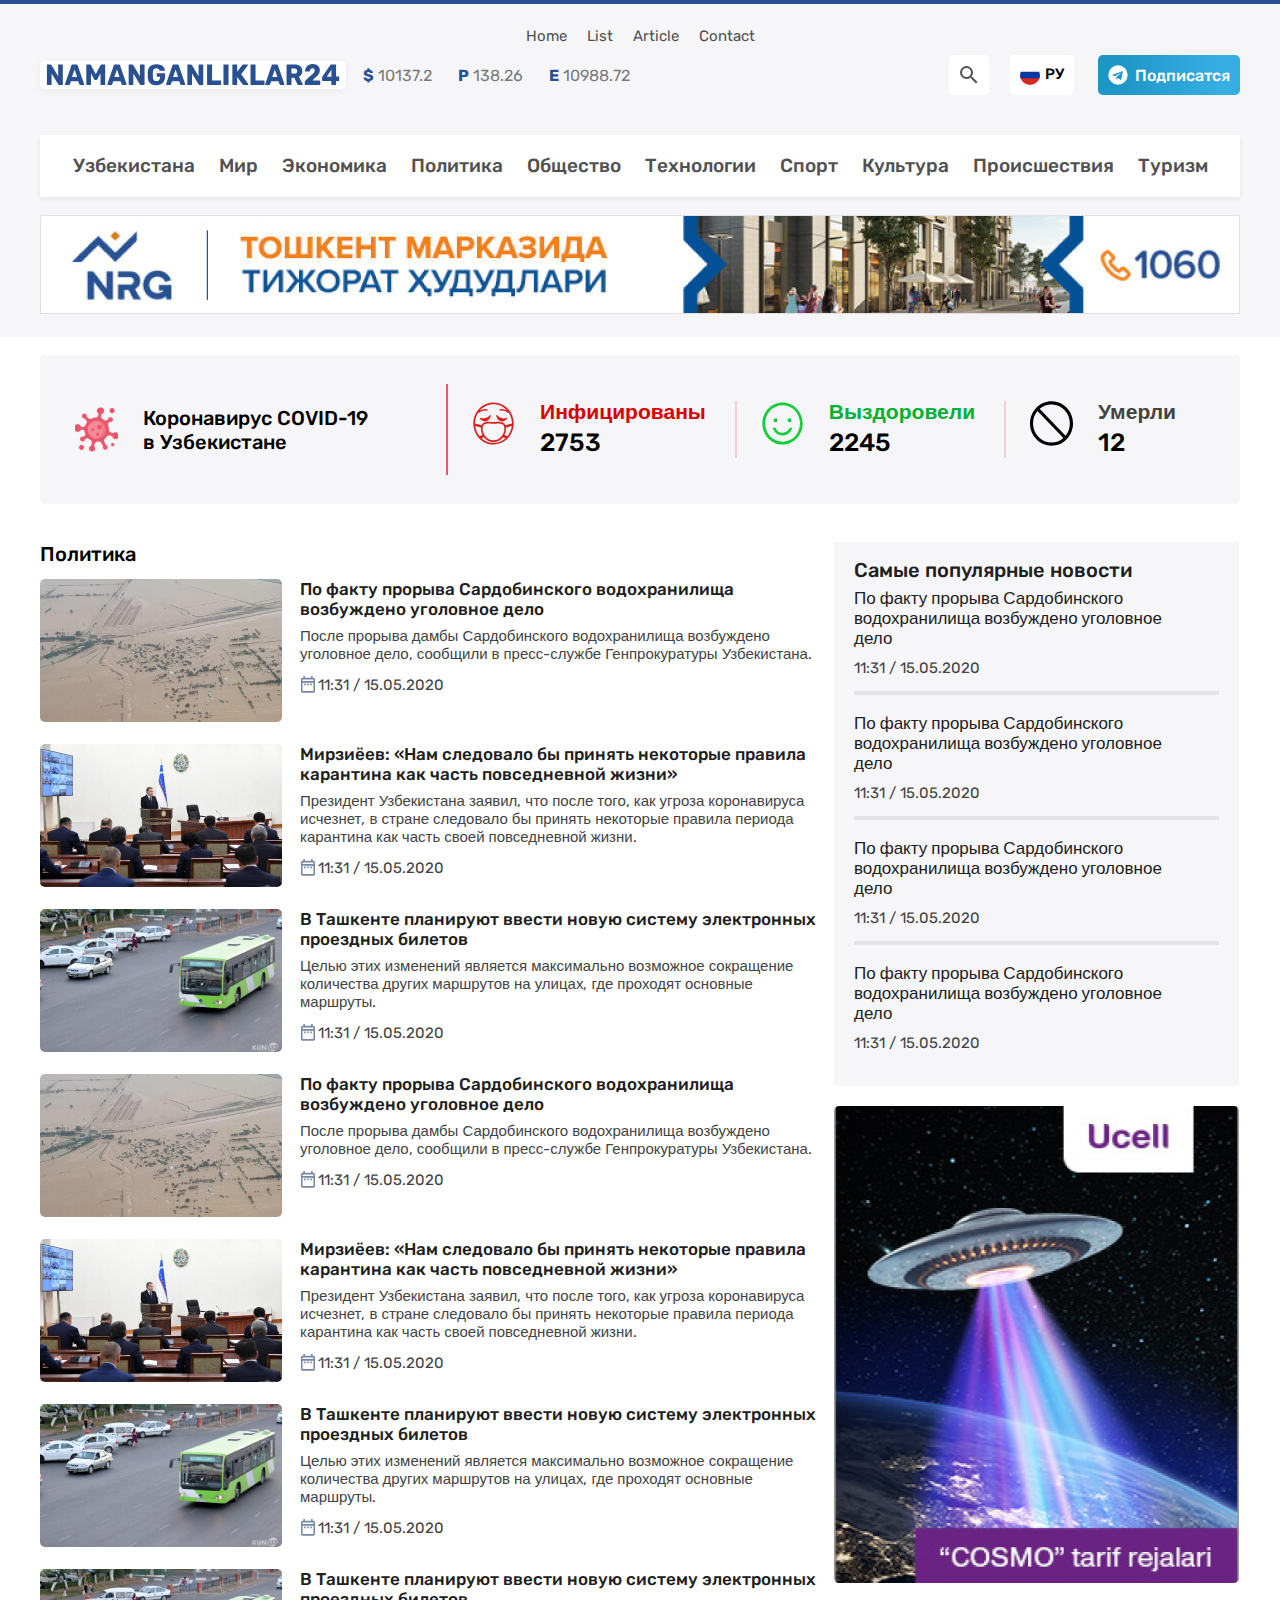
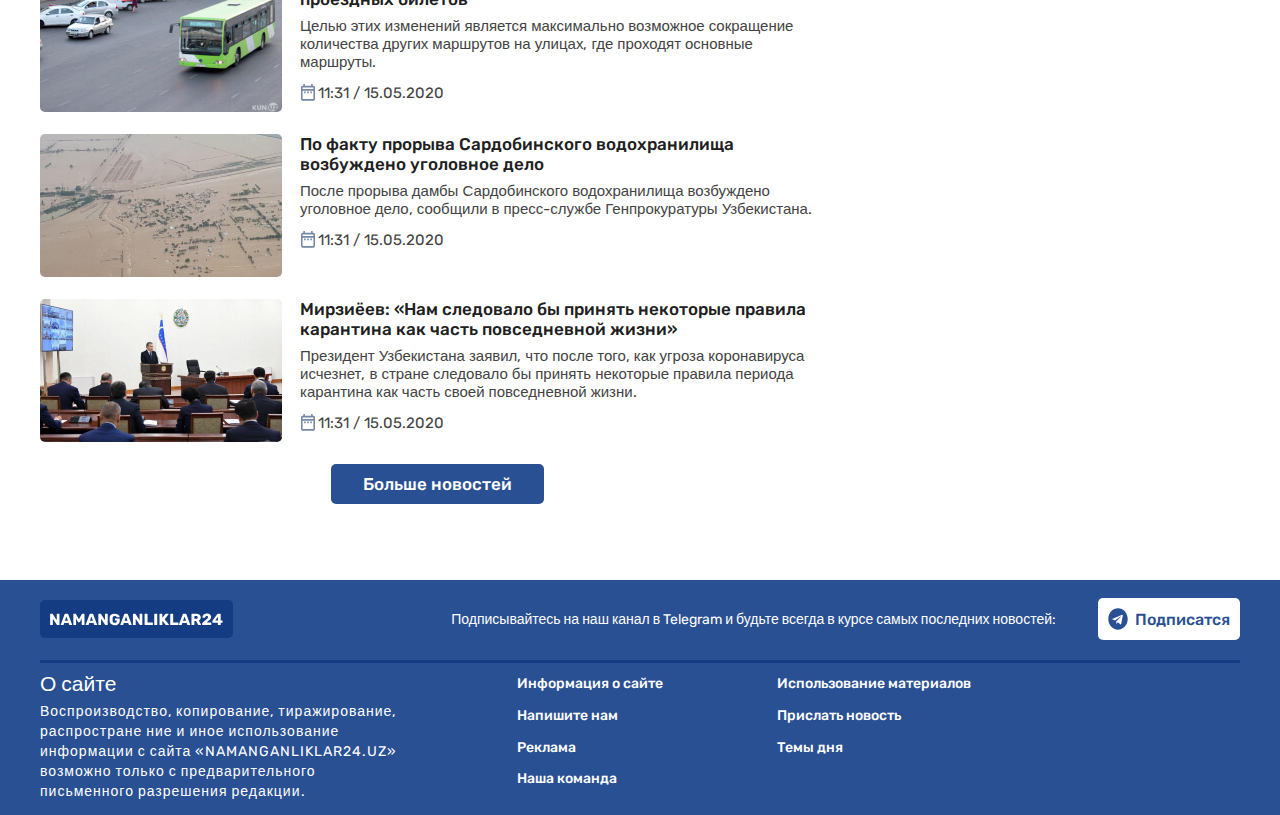
<file: list.html>
<!DOCTYPE html>
<html lang="ru">

<head>
    <meta charset="UTF-8">
    <meta http-equiv="X-UA-Compatible" content="IE=edge">
    <meta name="viewport" content="width=device-width, initial-scale=1.0">
    <title>Namanganliklar_24-list </title>
    <link rel="stylesheet" href="./css/normalize.css">
    <link rel="stylesheet" href="./css/style.css">
</head>

<body>
    <header class="header">
        <div class="container">
            <div class="header_nav">
                <ul class="header_nav_list">
                    <li class="header_nav_list_item"><a class="header_nav_list_item_link" href="./index.html">Home</a></li>
                    <li class="header_nav_list_item"><a class="header_nav_list_item_link" href="./list.html">List</a></li>
                    <li class="header_nav_list_item"><a class="header_nav_list_item_link" href="./article.html">Article</a></li>
                    <li class="header_nav_list_item"><a class="header_nav_list_item_link" href="./contact.html">Contact</a></li>
                </ul>
            </div>
            <!-- header-top -->
            <div class="header-top-wrapper">
                <!-- header top_wrapper_left -->
                <div class="header_top_wrapper_left">
                    <div class="header_top_wrapper_left_box">
                        <a class="header_top_wrapper_left_logo" href="index.html">
                            <img class="logo_img" src="./img/logo.svg" alt="Namanganliklar24" width="306"
                                height="33"></a>
                    </div>
                    <ul class="currency">
                        <li class="currency_item">
                            <b class="currency_icon">$</b> <span class="currency_value">10137.2</span>
                        </li>
                        <li class="currency_item">
                            <b class="currency_icon">P</b> <span class="currency_value">138.26</span>
                        </li>
                        <li class="currency_item">
                            <b class="currency_icon">E</b> <span class="currency_value">10988.72</span>
                        </li>
                    </ul>
                </div>
                <!-- header right -->
                <div class="header_top_wrapper__right">
                    <!-- button search -->
                    <button class="button_search" type="button">
                        <span class="button-search_wrapper">
                            <img class="search_img" src="./img/mdi_magnify.svg" alt="ikonka search" width="24"
                                height="24">
                        </span>
                    </button>
                    <!-- button flaga -->
                    <button class="button_flaga" type="button">
                        <span class="button-flaga_wrapper">
                            <img class="flaga_img" src="./img/cif_ru.svg" alt="img russia flaga" width="20" height="20">
                            <span class="flaga_text">РУ</span>
                        </span>
                    </button>
                    <!-- telegram icon -->
                    <button class="telegram_icon btn" id="btn">
                        <img class="telegram_icon_img" src="./img/telegram.svg" alt="logo telegram" height="20" width="20">
                        <span class="telegram_text">Подписатся</span>
                    </button>
                </div>
            </div>
            <!-- sitenav -->
            <nav class="sitenav">
                <ul class="sitenav-list">
                    <li class="sitenav-item"><a class="sitenav-link" href="">Узбекистана </a></li>
                    <li class="sitenav-item"><a class="sitenav-link" href=""> Мир </a></li>
                    <li class="sitenav-item"><a class="sitenav-link" href="">Экономика</a></li>
                    <li class="sitenav-item"><a class="sitenav-link" href=""> Политика </a></li>
                    <li class="sitenav-item"><a class="sitenav-link" href=""> Общество</a></li>
                    <li class="sitenav-item"><a class="sitenav-link" href=""> Технологии </a></li>
                    <li class="sitenav-item"><a class="sitenav-link" href=""> Спорт </a></li>
                    <li class="sitenav-item"><a class="sitenav-link" href="">Культура</a></li>
                    <li class="sitenav-item"><a class="sitenav-link" href=""> Происшествия </a></li>
                    <li class="sitenav-item"><a class="sitenav-link" href=""> Туризм</a></li>
                </ul>

            </nav>
            <!-- header-bottom-->
            <aside class="header-bottom">
                <a class="header-bottom_link" href="#">
                    <img class="header-bottom_img" src="./img/nrg-banner.jpg" alt=" nrg-banner" width="1240"
                        height="99">
                </a>
            </aside>
        </div>
    </header>
    <main class="main-container">
        <div class="container">
            <!-- covid haqida -->
            <Section class="covid-about">
                <div class="covid-about__covid-box">
                    <img class="covid-19" src="./img/icon-covid.svg" alt="covid-19" width="43" height="45">
                    <h2 class="covid-about__covid-box_title">Коронавирус COVID-19
                        в Узбекистане</h2>
                </div>
                <ul class="covid-about__list">
                    <li class="covid-about_item covid-about_item_red">
                        <img class="covid-19" src="./img/icon-maska.svg" alt="covid-maska" width="38" height="40">
                        <div class="covid-about-item_box">
                            <h3 class="covid-about_infi">Инфицированы
                            </h3>
                            <p class="covid-about_info_number">2753</p>
                        </div>
                    </li>
                    <li class="covid-about_item covid-about_item_green">
                        <img class="covid-19" src="./img/icon-recovered.svg" alt="recoverd" width="38" height="40">
                        <div class="covid-about-item_box">
                            <h3 class="covid-about_viz">Выздоровели
                            </h3>
                            <p class="covid-about_viz_number">2245</p>
                        </div>
                    </li>
                    <li class="covid-about_item">
                        <img class="covid-19" src="./img/icon-stop.svg" alt="covid-stop" width="38" height="38">
                        <div class="covid-about-item_box">
                            <h3 class="covid-about_umerli">Умерли</h3>
                            <p class="covid-about_umerli_number">12</p>
                        </div>
                    </li>
                </ul>
            </Section>
           
            <!-- short-news -->
            <section class="short-news">
                <div class="short-news-left">
                    <h2 class="short-news-left_title">
                        Политика
                    </h2>
                    <ul class="short-news-left-list">
                        <li class="short-news-left-item">
                            <img class="short-news-left-item-img" src="./img/zardoba-fakt.jpg" alt="zardoba" width="252"
                                height="143">
                            <div class="short-news-left-list-box">
                                <h3 class="short-news-left-list-box_title">
                                    <a class="short-news-left-list-box-link" href="article.html">По факту прорыва
                                        Сардобинского водохранилища
                                        возбуждено уголовное дело</a>
                                </h3>
                                <p class="short-news-left-list-box_decription">После прорыва дамбы Сардобинского
                                    водохранилища возбуждено уголовное дело, сообщили в пресс-службе Генпрокуратуры
                                    Узбекистана.
                                </p>
                                <div class="short-news-left-list-box_date">
                                    <img class="short-news-left-list-box_date_icon"
                                        src="./img/ic_outline-date-range.svg" alt="" height="20" width="18">
                                    <p class="short-news-left-list-box_date_text">11:31 / 15.05.2020</p>
                                </div>
                            </div>
                        </li>
                        <li class="short-news-left-item">
                            <img class="short-news-left-item-img" src="./img/mriziyoyev.jpg" alt="zardoba" width="252"
                                height="143">
                            <div class="short-news-left-list-box">
                                <h3 class="short-news-left-list-box_title">
                                    <a class="short-news-left-list-box-link" href="article.html">Мирзиёев: «Нам
                                        следовало бы принять некоторые правила
                                        карантина как часть повседневной жизни»
                                    </a>
                                </h3>
                                <p class="short-news-left-list-box_decription">Президент Узбекистана заявил, что после
                                    того, как угроза коронавируса исчезнет, в стране следовало бы принять некоторые
                                    правила периода карантина как часть своей повседневной жизни.

                                </p>
                                <div class="short-news-left-list-box_date">
                                    <img class="short-news-left-list-box_date_icon"
                                        src="./img/ic_outline-date-range.svg" alt="" height="20" width="18">
                                    <p class="short-news-left-list-box_date_text">11:31 / 15.05.2020</p>
                                </div>
                            </div>
                        </li>
                        <li class="short-news-left-item">
                            <img class="short-news-left-item-img" src="./img/avtobus.jpg" alt="zardoba" width="252"
                                height="143">
                            <div class="short-news-left-list-box">
                                <h3 class="short-news-left-list-box_title">
                                    <a class="short-news-left-list-box-link" href="article.html">В Ташкенте планируют
                                        ввести новую систему электронных проездных билетов

                                    </a>
                                </h3>
                                <p class="short-news-left-list-box_decription">Целью этих изменений является максимально
                                    возможное сокращение количества других маршрутов на улицах, где проходят
                                    основные маршруты.

                                </p>
                                <div class="short-news-left-list-box_date">
                                    <img class="short-news-left-list-box_date_icon"
                                        src="./img/ic_outline-date-range.svg" alt="" height="20" width="18">
                                    <p class="short-news-left-list-box_date_text">11:31 / 15.05.2020</p>
                                </div>
                        </li>
                        <li class="short-news-left-item">
                            <img class="short-news-left-item-img" src="./img/zardoba-fakt.jpg" alt="zardoba" width="252"
                                height="143">
                            <div class="short-news-left-list-box">
                                <h3 class="short-news-left-list-box_title">
                                    <a class="short-news-left-list-box-link" href="article.html">По факту прорыва
                                        Сардобинского водохранилища
                                        возбуждено уголовное дело</a>
                                </h3>
                                <p class="short-news-left-list-box_decription">После прорыва дамбы Сардобинского
                                    водохранилища возбуждено уголовное
                                    дело, сообщили в пресс-службе Генпрокуратуры
                                    Узбекистана.
                                </p>
                                <div class="short-news-left-list-box_date">
                                    <img class="short-news-left-list-box_date_icon"
                                        src="./img/ic_outline-date-range.svg" alt="" height="20" width="18">
                                    <p class="short-news-left-list-box_date_text">11:31 / 15.05.2020</p>
                                </div>
                            </div>
                        </li>
                        <li class="short-news-left-item">
                            <img class="short-news-left-item-img" src="./img/mriziyoyev.jpg" alt="zardoba" width="252"
                                height="143">
                            <div class="short-news-left-list-box">
                                <h3 class="short-news-left-list-box_title">
                                    <a class="short-news-left-list-box-link" href="article.html">Мирзиёев: «Нам
                                        следовало бы принять некоторые правила
                                        карантина как часть повседневной жизни»
                                    </a>
                                </h3>
                                <p class="short-news-left-list-box_decription">Президент Узбекистана заявил, что после
                                    того, как угроза коронавируса
                                    исчезнет, в стране следовало бы принять некоторые
                                    правила периода карантина как часть своей повседневной жизни.

                                </p>
                                <div class="short-news-left-list-box_date">
                                    <img class="short-news-left-list-box_date_icon"
                                        src="./img/ic_outline-date-range.svg" alt="" height="20" width="18">
                                    <p class="short-news-left-list-box_date_text">11:31 / 15.05.2020</p>
                                </div>
                            </div>
                        </li>
                        <li class="short-news-left-item">
                            <img class="short-news-left-item-img" src="./img/avtobus.jpg" alt="zardoba" width="252"
                                height="143">
                            <div class="short-news-left-list-box">
                                <h3 class="short-news-left-list-box_title">
                                    <a class="short-news-left-list-box-link" href="article.html">В Ташкенте планируют
                                        ввести новую систему электронных
                                        проездных билетов

                                    </a>
                                </h3>
                                <p class="short-news-left-list-box_decription">Целью этих изменений является максимально
                                    возможное сокращение
                                    количества других маршрутов на улицах, где проходят
                                    основные маршруты.

                                </p>
                                <div class="short-news-left-list-box_date">
                                    <img class="short-news-left-list-box_date_icon"
                                        src="./img/ic_outline-date-range.svg" alt="" height="20" width="18">
                                    <p class="short-news-left-list-box_date_text">11:31 / 15.05.2020</p>
                                </div>
                            </div>
                        </li>
                        <li class="short-news-left-item">
                            <img class="short-news-left-item-img" src="./img/avtobus.jpg" alt="zardoba" width="252" height="143">
                            <div class="short-news-left-list-box">
                                <h3 class="short-news-left-list-box_title">
                                    <a class="short-news-left-list-box-link" href="article.html">В Ташкенте планируют
                                        ввести новую систему электронных
                                        проездных билетов
                        
                                    </a>
                                </h3>
                                <p class="short-news-left-list-box_decription">Целью этих изменений является максимально
                                    возможное сокращение
                                    количества других маршрутов на улицах, где проходят
                                    основные маршруты.
                        
                                </p>
                                <div class="short-news-left-list-box_date">
                                    <img class="short-news-left-list-box_date_icon" src="./img/ic_outline-date-range.svg" alt="" height="20"
                                        width="18">
                                    <p class="short-news-left-list-box_date_text">11:31 / 15.05.2020</p>
                                </div>
                            </div>
                        </li>
                        <li class="short-news-left-item">
                            <img class="short-news-left-item-img" src="./img/zardoba-fakt.jpg" alt="zardoba" width="252" height="143">
                            <div class="short-news-left-list-box">
                                <h3 class="short-news-left-list-box_title">
                                    <a class="short-news-left-list-box-link" href="article.html">По факту прорыва
                                        Сардобинского водохранилища
                                        возбуждено уголовное дело</a>
                                </h3>
                                <p class="short-news-left-list-box_decription">После прорыва дамбы Сардобинского
                                    водохранилища возбуждено уголовное дело, сообщили в пресс-службе Генпрокуратуры
                                    Узбекистана.
                                </p>
                                <div class="short-news-left-list-box_date">
                                    <img class="short-news-left-list-box_date_icon" src="./img/ic_outline-date-range.svg" alt="" height="20"
                                        width="18">
                                    <p class="short-news-left-list-box_date_text">11:31 / 15.05.2020</p>
                                </div>
                            </div>
                        </li>
                        <li class="short-news-left-item">
                            <img class="short-news-left-item-img" src="./img/mriziyoyev.jpg" alt="zardoba" width="252" height="143">
                            <div class="short-news-left-list-box">
                                <h3 class="short-news-left-list-box_title">
                                    <a class="short-news-left-list-box-link" href="article.html">Мирзиёев: «Нам
                                        следовало бы принять некоторые правила
                                        карантина как часть повседневной жизни»
                                    </a>
                                </h3>
                                <p class="short-news-left-list-box_decription">Президент Узбекистана заявил, что после
                                    того, как угроза коронавируса исчезнет, в стране следовало бы принять некоторые
                                    правила периода карантина как часть своей повседневной жизни.
                        
                                </p>
                                <div class="short-news-left-list-box_date">
                                    <img class="short-news-left-list-box_date_icon" src="./img/ic_outline-date-range.svg" alt="" height="20"
                                        width="18">
                                    <p class="short-news-left-list-box_date_text">11:31 / 15.05.2020</p>
                                </div>
                            </div>
                        </li>
                    </ul>
                    <div class="short-news-wrapper">
                        <button class="short-news-btn" type="button">Больше новостей</button>
                    </div>
                </div>
                <div class="short-news-right">

                    <div class="boxes">
                        <h2 class="short-news-right_title">Cамые популярные новости</h2>
                        <ul class=" short-news-right_list">
                            <li class="short-news-right_item">
                                <p class="short-news-right_item_heding">По факту прорыва Сардобинского водохранилища
                                    возбуждено уголовное дело</p>
                                <span class="short-news-right_item_date">11:31 / 15.05.2020</span>
                            </li>
                            <li class="short-news-right_item">
                                <p class="short-news-right_item_heding">По факту прорыва Сардобинского водохранилища
                                    возбуждено уголовное дело</p>
                                <span class="short-news-right_item_date">11:31 / 15.05.2020</span>
                            </li>
                            <li class="short-news-right_item">
                                <p class="short-news-right_item_heding">По факту прорыва Сардобинского водохранилища
                                    возбуждено уголовное дело</p>
                                <span class="short-news-right_item_date">11:31 / 15.05.2020</span>
                            </li>
                            <li class="short-news-right_item">
                                <p class="short-news-right_item_heding">По факту прорыва Сардобинского водохранилища
                                    возбуждено уголовное дело</p>
                                <span class="short-news-right_item_date">11:31 / 15.05.2020</span>
                            </li>
                        </ul>
                    </div>
                    <div class="short-news-right-box">
                        <img class="short-news-right-box_img" src="./img/ucell.jpg" alt="" width="405" height="477">
                    </div>

                </div>
            </section>
           

        </div>
    </main>
    <!-- FOOTER -->
    <footer class="footer-container">
        <div class="container">
            <div class="footer-top">
                <a class="footer-top_link" href="#">
                    <img class="footer-top-link_img" src="./img/footer_logo.svg" alt="Namanganliklar_24 " width="173"
                        height="21">
                </a>
                <p class="footer-top-text">Подписывайтесь на наш канал в Telegram и будьте всегда в курсе самых
                    последних
                    новостей:</p>
                <a class="footer_telegram btn" href="https://tme.to/azamovoff" target="_blank">
                    <img class="telegram_icon_img" src="./img/icon-telegram-blue.svg" alt="logo telegram" height="18"
                        width="20">
                    <span class="telegram_text">Подписатся</span>
                </a>
            </div>
            <hr class="footer-hr">
            <div class="footer-bottom">
                <section class="footer-bottom_section">
                    <h2 class="footer-bottom_text">О сайте</h2>
                    <p class="footer-bottom_decription"> Воспроизводство, копирование, тиражирование, распростране ние и
                        иное
                        использование информации с сайта
                        «NAMANGANLIKLAR24.UZ» возможно только с предварительного письменного разрешения редакции.
                    </p>
                </section>
                <ul class="footer-bottom__list">
                    <li class="footer-bottom-item">
                        <a class="footer-bottom_link" href="#">Информация о сайте</a>
                    <li class="footer-bottom-item">
                        <a class="footer-bottom_link" href="#">Использование материалов</a>
                    <li></li>

                    <li class="footer-bottom-item">
                        <a class="footer-bottom_link" href="#">Напишите нам</a>
                    </li>

                    <li class="footer-bottom-item">
                        <a class="footer-bottom_link" href="#">Прислать новость</a>
                    </li>

                    <li class="footer-bottom-item">
                        <a class="footer-bottom_link" href="#">Реклама</a>
                    </li>
                    <li class="footer-bottom-item">
                        <a class="footer-bottom_link" href="#">Темы дня</a>
                    </li>
                    <li class="footer-bottom-item">
                        <a class="footer-bottom_link" href="#">Наша команда</a>
                    </li>

                </ul>
            </div>
        </div>
    </footer>
    <div class="modal hidden">
        <img class="modal_img" src="./img/emojione_heavy-multiplication-x.svg" alt="" width="16" height="16">
        <h2 class="modal_title">Подписывайтесь на наш канал в Telegram <br>
            и будьте всегда в курсе самых последних новостей:</h2>
        <div class="modal_box">
            <a class="telegram_icon" id="modal-btn" href="https://tme.to/azamovoff" target="_blank">
                <img class="telegram_icon_img" src="./img/telegram.svg" alt="logo telegram" height="20" width="20">
                <span class="telegram_text">Подписатся</span>
            </a>
        </div>
    
    </div>
    <div class="overlay hidden" id="overlay">

    <script src="./js/app.js"></script>
</body>

</html>
</file>
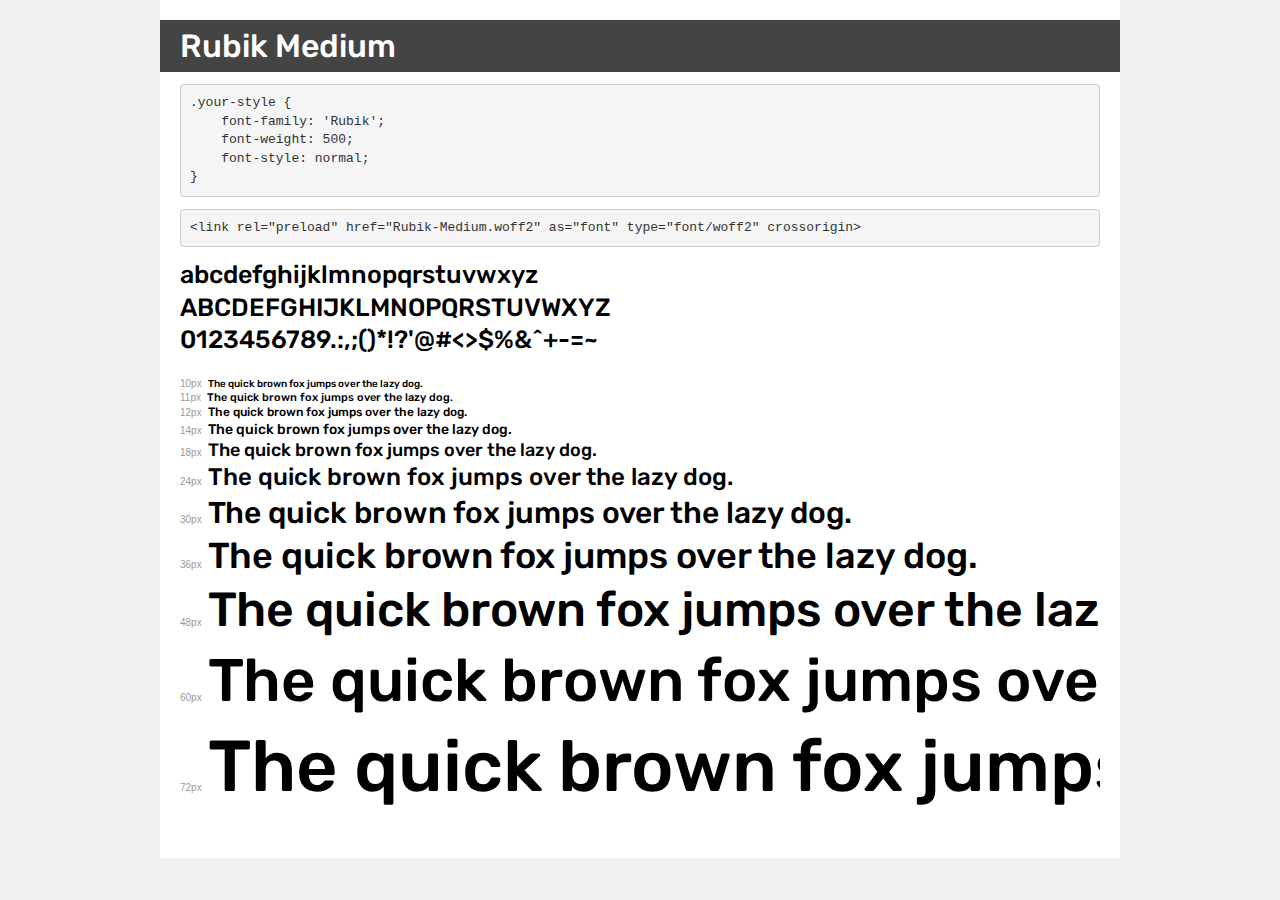
<file: fonts/demo.html>
<!DOCTYPE html>
<html lang="en">
<head>
    <meta charset="utf-8">
    <meta http-equiv="X-UA-Compatible" content="IE=edge">
    <meta name="viewport" content="width=device-width, initial-scale=1">
    <meta name="robots" content="noindex, noarchive">
    <meta name="format-detection" content="telephone=no">
    <title>Transfonter demo</title>
    <link href="stylesheet.css" rel="stylesheet">
    <style>
        /*
        http://meyerweb.com/eric/tools/css/reset/
        v2.0 | 20110126
        License: none (public domain)
        */
        html, body, div, span, applet, object, iframe,
        h1, h2, h3, h4, h5, h6, p, blockquote, pre,
        a, abbr, acronym, address, big, cite, code,
        del, dfn, em, img, ins, kbd, q, s, samp,
        small, strike, strong, sub, sup, tt, var,
        b, u, i, center,
        dl, dt, dd, ol, ul, li,
        fieldset, form, label, legend,
        table, caption, tbody, tfoot, thead, tr, th, td,
        article, aside, canvas, details, embed,
        figure, figcaption, footer, header, hgroup,
        menu, nav, output, ruby, section, summary,
        time, mark, audio, video {
            margin: 0;
            padding: 0;
            border: 0;
            font-size: 100%;
            font: inherit;
            vertical-align: baseline;
        }
        /* HTML5 display-role reset for older browsers */
        article, aside, details, figcaption, figure,
        footer, header, hgroup, menu, nav, section {
            display: block;
        }
        body {
            line-height: 1;
        }
        ol, ul {
            list-style: none;
        }
        blockquote, q {
            quotes: none;
        }
        blockquote:before, blockquote:after,
        q:before, q:after {
            content: '';
            content: none;
        }
        table {
            border-collapse: collapse;
            border-spacing: 0;
        }
        /* demo styles */
        body {
            background: #f0f0f0;
            color: #000;
        }
        .page {
            background: #fff;
            width: 920px;
            margin: 0 auto;
            padding: 20px 20px 0 20px;
            overflow: hidden;
        }
        .font-container {
            overflow-x: auto;
            overflow-y: hidden;
            margin-bottom: 40px;
            line-height: 1.3;
            white-space: nowrap;
            padding-bottom: 5px;
        }
        h1 {
            position: relative;
            background: #444;
            font-size: 32px;
            color: #fff;
            padding: 10px 20px;
            margin: 0 -20px 12px -20px;
        }
        .letters {
            font-size: 25px;
            margin-bottom: 20px;
        }
        .s10:before {
            content: '10px';
        }
        .s11:before {
            content: '11px';
        }
        .s12:before {
            content: '12px';
        }
        .s14:before {
            content: '14px';
        }
        .s18:before {
            content: '18px';
        }
        .s24:before {
            content: '24px';
        }
        .s30:before {
            content: '30px';
        }
        .s36:before {
            content: '36px';
        }
        .s48:before {
            content: '48px';
        }
        .s60:before {
            content: '60px';
        }
        .s72:before {
            content: '72px';
        }
        .s10:before, .s11:before, .s12:before, .s14:before,
        .s18:before, .s24:before, .s30:before, .s36:before,
        .s48:before, .s60:before, .s72:before {
            font-family: Arial, sans-serif;
            font-size: 10px;
            font-weight: normal;
            font-style: normal;
            color: #999;
            padding-right: 6px;
        }
        pre {
            display: block;
            padding: 9px;
            margin: 0 0 12px;
            font-family: Monaco, Menlo, Consolas, "Courier New", monospace;
            font-size: 13px;
            line-height: 1.428571429;
            color: #333;
            font-weight: normal;
            font-style: normal;
            background-color: #f5f5f5;
            border: 1px solid #ccc;
            overflow-x: auto;
            border-radius: 4px;
        }
        /* responsive */
        @media (max-width: 959px) {
            .page {
                width: auto;
                margin: 0;
            }
        }
    </style>
</head>
<body>
<div class="page">
    <div class="demo">
        <h1 style="font-family: 'Rubik'; font-weight: 500; font-style: normal;">Rubik Medium</h1>
        <pre title="Usage">.your-style {
    font-family: 'Rubik';
    font-weight: 500;
    font-style: normal;
}</pre>
        <pre title="Preload (optional)">
&lt;link rel=&quot;preload&quot; href=&quot;Rubik-Medium.woff2&quot; as=&quot;font&quot; type=&quot;font/woff2&quot; crossorigin&gt;</pre>
        <div class="font-container" style="font-family: 'Rubik'; font-weight: 500; font-style: normal;">
            <p class="letters">
                abcdefghijklmnopqrstuvwxyz<br>
ABCDEFGHIJKLMNOPQRSTUVWXYZ<br>
                0123456789.:,;()*!?'@#&lt;&gt;$%&^+-=~
            </p>
            <p class="s10" style="font-size: 10px;">The quick brown fox jumps over the lazy dog.</p>
            <p class="s11" style="font-size: 11px;">The quick brown fox jumps over the lazy dog.</p>
            <p class="s12" style="font-size: 12px;">The quick brown fox jumps over the lazy dog.</p>
            <p class="s14" style="font-size: 14px;">The quick brown fox jumps over the lazy dog.</p>
            <p class="s18" style="font-size: 18px;">The quick brown fox jumps over the lazy dog.</p>
            <p class="s24" style="font-size: 24px;">The quick brown fox jumps over the lazy dog.</p>
            <p class="s30" style="font-size: 30px;">The quick brown fox jumps over the lazy dog.</p>
            <p class="s36" style="font-size: 36px;">The quick brown fox jumps over the lazy dog.</p>
            <p class="s48" style="font-size: 48px;">The quick brown fox jumps over the lazy dog.</p>
            <p class="s60" style="font-size: 60px;">The quick brown fox jumps over the lazy dog.</p>
            <p class="s72" style="font-size: 72px;">The quick brown fox jumps over the lazy dog.</p>
        </div>
    </div>

</div>
</body>
</html>
</file>
<file: css/style.css>
/* roboto-regular - latin */
@font-face {
    font-display: swap;
    font-family: "Roboto";
    font-style: normal;
    font-weight: 400;
    src: url("../fonts/roboto-v30-latin-regular.woff2") format("woff2");
}

/* roboto-italic - latin */
@font-face {
    font-display: swap;
    font-family: "Roboto";
    font-style: italic;
    font-weight: 400;
    src: url("../fonts/roboto-v30-latin-italic.woff2") format('woff2');
}

/* roboto-500 - latin */
@font-face {
    font-display: swap;
    font-family: "Roboto";
    font-style: normal;
    font-weight: 500;
    src: url("../fonts/roboto-v30-latin-500.woff2") format("woff2");
}

/* roboto-500italic - latin */
@font-face {
    font-display: swap;
    font-family: "Roboto";
    font-style: italic;
    font-weight: 500;
    src: url("../fonts/roboto-v30-latin-500italic.woff2") format("woff2");
}
/* rubik fonts */
/* rubik-regular - latin */
@font-face {
    font-display: swap;
    font-family: "Rubik";
    font-style: normal;
    font-weight: 400;
    src: url("../fonts/rubik-v28-latin-regular.woff2") format("woff2");
}

/* rubik-500 - latin */
@font-face {
    font-display: swap;
    font-family: "Rubik";
    font-style: normal;
    font-weight: 500;
    src: url("../fonts/Rubik-Medium.woff") format("woff2");
}

/* rubik-700 - latin */
@font-face {
    font-display: swap;
    font-family: "Rubik";
    font-style: normal;
    font-weight: 700;
    src: url("../fonts/rubik-v28-latin-700.woff2") format("woff2");
}
* {
    padding: 0;
    margin: 0;
    box-sizing: border-box;
    list-style-type: none;
    text-decoration: none;
}
/* *,
*::after,
*::before{
    box-sizing: inherit;
} */

html{
    height: 100%;
}

body {
    height: 100%;
    display: flex;
    flex-direction: column;
    height: 100%;
    font-family: "Rubik",sans-serif;
    font-size: 15px;
    line-height: 18px;
    color: #434343;
}
main {
    flex-grow: 1;
}
img {
    max-width: 100%;
    height: auto;
}
.btn {
         display: flex;
        align-items: center;
        border-radius: 5px;
        padding: 10px;
        font-weight: 500;
        font-size: 16px;
        line-height: 19px;
        text-decoration: none;
}
.container {
    width: 100%;
    max-width: 1240px;
    padding-right: 20px;
    padding-left: 20px;
    margin-right: auto;
    margin-left: auto;
}
/* HEADER */
.header {
    border-top: 4px solid #295093;
    background-color: #F6F6F9;
    padding-top: 23px;
    padding-bottom: 23px;
}

.header-top-wrapper {
   display: flex;
   align-items: center;
   margin-bottom: 40px;
}
.header_top_wrapper_left {
    display: flex; 
    flex-wrap: wrap;
    align-items: center;
}
/* LOGO */
.logo_img {
  width: 306px;
  height: 28px;
  background-color: #fff;
  border-radius: 5px;
  padding: 3px 6px;
  box-shadow: 0px 2px 6px 0px #CACACA40;
  display: flex;
  transition: transform 0.3s ease;
}
.logo_img:hover {
    transform: scale(1.015);
}

/* currrency */
.currency {
    display: flex;
    align-items:center;
    margin-left: 17px;
    flex-wrap: wrap;
    font-size: 16px;
    line-height: 19px;
    color:#7A7A7A;
}
.currency_item:not(:last-child) {
  margin-right: 26px;
}
.currency_icon {
    color: #285193;
}
/* header-left */
.header_top_wrapper__right {
    margin-left: auto;
    display: flex;
    flex-wrap: wrap;
}
/* header_search */
.button_search {
    padding: 0;
    border: none;
    margin-right: 21px;
    background-color: #fff;
    border-radius: 5px;
    cursor: pointer;
}
.button_flaga:hover,
.button_search:hover {
-webkit-box-shadow: 2px 7px 7px -2px rgba(161, 153, 161, 1);
    -moz-box-shadow: 2px 7px 7px -2px rgba(161, 153, 161, 1);
    box-shadow: 2px 7px 7px -2px rgba(161, 153, 161, 1);
}
.button-search_wrapper {
   padding: 8px;
   display: flex;
   align-items:center;
   justify-content: center;
}
/* button_flaga */
.button_flaga {
       padding: 10px;
        border: none;
        margin-right: 24px;
        background-color: #fff;
        border-radius: 5px;
        cursor: pointer;

}
.button-flaga_wrapper {
    display: flex;
    align-items:center;
}
.flaga_img {
 margin-right: 5px;
}
.flaga_text {
    font-weight: 500;
}
/* telegram_icon */
.telegram_icon {
    background-color: #fff;
    background-image: linear-gradient(90deg, #1E96C8 15.07%, #37AEE2 85.96%);
    color: #fff;
    border: none;
}
.telegram_icon:hover {
   background-image: linear-gradient(90deg, #37AEE2 15.07%,  #1E96C8 85.96%);
}
.telegram_icon_img {
    margin-right: 7px;
}

.header-bottom_img {
 display:  flex;
 width: 1240px;
}


/* SITENAV */
.sitenav {
    background-color: #ffff;
    box-shadow: 0px 2px 5px 0px #9F9F9F30;
    margin-bottom: 18px;
    font-size: 19px;
     list-style: 23px;
     font-weight: 500;
}
.sitenav-list {
    display: flex;
    align-items: center;
    padding: 22px 24px;
    justify-content:center;
    flex-wrap: wrap;
}
.sitenav-item:not(:last-child) {
   margin-right: 24px;
}
.sitenav-link {
    text-decoration: none;
    color: #515151;
    transition: all 0.3s;
}
.sitenav-link:hover {
 color: #295091;
}


/* FOOTER */
.footer-container {
    background-color: #295093;
    padding-top: 18px;
    padding-bottom: 13px;
    color: #FFFFFF;
    font-size: 14px;
    line-height: 17px;
    
}

.footer-top {
    display: flex;
    align-items:center;
    margin-bottom: 20px;
}

.footer-top_link {
    margin-right: auto;
    background-color: #133C82;
    border-radius: 5px;
    padding:  13px 10px 8px 10px;
}


.footer-top-text {
   margin-right: 17px;
   padding-right: 25px;
   padding-left: 25px;
}
.footer_telegram {
    background-color: #FFFFFF;
    color: #295093;
    transition: all 0.4s;
}
.footer_telegram:hover {
    color: black
}
.footer-hr {
    height: 3px;
    border: none;
    background-color: #133C82;
    margin-bottom: 12px;
}
.footer-bottom_text {
    margin-bottom: 10px;
    font-weight: 400;
    
}


.footer-bottom {
   display: flex;
   flex-wrap: wrap;

}



.footer-bottom_decription {
    max-width: 366px;
    margin-right: 111px;
    line-height: 20px;
    letter-spacing: 1px;
}

.footer-bottom__list {
    display: flex;
    flex-wrap: wrap;
    max-width: 520px;
}

.footer-bottom-item {
    width: 50%;
    margin-bottom: 10px;
}

.footer-bottom_link {
    color: #fff;
    font-weight: 500;
    margin-right: 5px;
}
.footer-bottom_link:hover {
    text-decoration: underline;
}

/* MAIN QISMI */
 .main-container {
    padding-top: 18px;
    padding-bottom: 38px;
 }

 /* covid */
.covid-about {
    background-color: #F6F6F9;
    border-radius: 5px;
    padding: 29px 35px;
    display: flex;
    margin-bottom: 18px;
}


.covid-about__covid-box {
    display: flex;
    align-items:center
}
.covid-19 {
    width: 43px;
    height: 45px;
    margin-right: 25px;
}

.covid-about__covid-box_title {
    width: 232px;
    font-size: 20px;
    line-height: 24px;
    font-weight: 500;
    color:#000000;
    margin-right: 71px;    
}

.covid-about__list {
    display: flex;
    align-items:center;
    flex-wrap: wrap;
    font-size: 18px;
    line-height: 22px;
    flex-grow: 1;
 
}

.covid-about_item {
    flex-grow: 1;
    display: flex;
    padding-right: 24px;
    padding-left: 24px;
    border-left: solid 2px #F4CCD1;
}
.covid-about_item_red {
    border-left: solid 2px #EB5569;
    padding-top: 17px;
    padding-bottom: 17px;
}
.covid-about-item_box {
    display: flex;
    flex-direction: column;
    gap: 5px;
}
.covid-about_infi {
    color: #DB0000;
}

.covid-about_info_number {
    color: #000000;
    font-size: 25px;
    line-height: 30px;
    font-weight: 500;
}

.covid-about_viz {
    color: #05B135;
}

.covid-about_viz_number {
    color: #000000;
    font-size: 25px;
    line-height: 30px;
    font-weight: 500;
}


.covid-about_umerli_number {
    color: #000000;
    font-size: 25px;
    line-height: 30px;
    font-weight: 500;
}

/* NEWS QISMI */
.news-box {
    margin-bottom: 32px;
}

.news-box_list {
    display: flex;
    flex-wrap: wrap;
    margin-left: -21px;
}

.new-box_item {
    width: 386px;
    margin-bottom: 18px;
    margin-left: 21px;
    flex-grow: 1;
}

.new-box-item_img {
    width: 100%;
    height: 190px;
    object-fit: cover;
    border-radius: 5px;
    margin-bottom: 11px;
    object-position: center top;
}
.new-box-item_title {
    margin-bottom: 11px;
    font-size: 17px;
    line-height: 21px;
    font-weight: 500;
}
.new-box-item__link {
    color: #202020;
}

.new-box-item_date {
    font-size: 14px;
    line-height: 16px;
    color: #6B6D97;

}

/* subscription qismi */
.subscription {
    background-color:#EFBA542E;
    display: flex;
    align-items:center;
    padding: 28px 34px;
}

.subscription_img {
    width: 31px;
    height: 35px;
    margin-right: 17px;
}

.subscription_title {
    font-size: 20px;
    line-height: 24px;
    font-weight: 500;
    color:#000000;
    margin-right: auto;
}

.subscription_btn {
    background-image: linear-gradient(90deg, #FE5C28 0%, rgba(255, 139, 54, 0.9) 88.43%);
    color: #fff;
    padding: 8px 12px;
    border:none;
    border-radius: 5px;
    font-size: 20px;
     line-height: 24px;
    font-weight: 500;
    cursor: pointer;
    transition: all 0.3s;
    white-space: nowrap;
}
.subscription_btn:hover {
    -webkit-box-shadow: 2px 7px 7px -2px rgba(161, 153, 161, 1);
        -moz-box-shadow: 2px 7px 7px -2px rgba(161, 153, 161, 1);
        box-shadow: 2px 7px 7px -2px rgba(161, 153, 161, 1);
}
/* NEWS SHORT */
.short-news {
    margin-top: 38px;
    display: flex;
    flex-wrap: wrap;
    align-items: flex-start;
}

.short-news-left {
    width: 794px;
    margin-bottom: 38px;
}
.short-news-left_title {
    font-size: 20px;
    line-height: 24px;
    font-weight: 500;
    color: #000000;
    margin-bottom: 13px;
}


.short-news-left-item {
    display: flex;
    margin-bottom: 22px;
}

.short-news-left-item-img {
    width: 242px;
    height: 143px;
    margin-right: 18px;
    object-fit: cover;
    border-radius: 5px
}

.short-news-left-list-box {
  width: 533px;
}

.short-news-left-list-box_title {
        margin-bottom: 8px;
}

.short-news-left-list-box-link {
        font-size: 17px;
        line-height: 20px;
        font-weight: 500;
        color: #202020;
}

.short-news-left-list-box_decription {
    color: #434343;
    margin-bottom: 12px;
}

.short-news-left-list-box_date {
    display: flex;
    align-items: center;
}
.short-news-wrapper {
    display: flex;
    align-items:center;
    justify-content:center;
}

.short-news-btn {
  background-color: #295093;
  color: #FFFFFF;
  padding: 10px 32px;
  border-radius: 5px;
  border: none;
  font-size: 17px;
  line-height: 20px;
  font-weight: 500;
  cursor: pointer;
  transition: all 0.4s;
}
.short-news-btn:hover {
    background-color: #3575e4;
}

/* short-news right */
.boxes {
    background-color: #F6F6F9;
        padding: 16px 20px;
        width: 405px;
        margin-bottom: 20px;
}
.short-news-right-box_img {
        width: 405px;
        height: 477px;
}

.short-news-right_title {
    font-size: 20px;
    line-height: 24px;
    font-weight: 500;
    color: #202020;
    margin-bottom: 6px;
}



.short-news-right_item {
    margin-bottom: 18px;
}

.short-news-right_item:not(:last-child) {
    border-bottom: solid 4px #E4E4E4;
    padding-bottom: 14px;
}
.short-news-right_item_heding {
    font-size: 17px;
    line-height: 20px;
    color: #202020;
    width: 327px;
    margin-bottom: 11px;
}

/* site app qismi */

.site-app {
    padding: 19px 19px 0 19px;
    background-color:#F6F6F9;
    display: flex;
    align-items:center;
    border-radius: 5px;
}



.site-app-middle {
    width: 538px;
    margin-right: 63px;
}

.site-app-middle_title {
    font-size: 24px;
    line-height: 28px;
    font-weight: 500;
    color: #295093;
    margin-bottom: 10px;
}

.site-app-middle_desc {
    font-size: 18px;
    line-height: 21px;
    font-weight: 500;
    color: #333333;
}

.site-app-the-end {
    display: flex;
    gap: 19px;
}

.site-app-the-end_img {
    width: 162px;
    height: 50px;
}

/* ARTICLe */
.articel {
    width: 774px;
    margin-right: 20px;
    border-bottom: solid 2px #EBEBEB;
    padding-bottom: 10px;
    margin-bottom: 20px;
}

.article-title {
    font-size: 24px;
    line-height: 28px;
    font-weight: 500;
    color:#000000;
    margin-bottom: 16px;
}


.article-desc {
    font-size: 18px;
    line-height: 21px;
    color: #000000;
    font-weight: 500;
    font-family: "Roboto";
    margin-top: 15px;
}
.aricel-img {
    margin-top: 14px;
    margin-bottom: 17px;
}
.articel_body p:first-child {
  margin-top: 0;
}
.articel_body {
    margin-bottom: 36px;
}
.tags-list {
    display: flex;
    gap: 12px;
}
.tags_link {
    font-size: 18px;
    line-height: 21px;
}


/* contect form */
.form_info-wrapper {
    display: flex;
    flex-wrap: wrap;
    justify-content: space-between;
    align-items:flex-start;
}

.form_info-wrapper_title {
    font-size: 24px;
    line-height: 28px;
    font-weight: 500;
    color: #000000;
}

.contact_box {
    width: calc(600/1240 * 100%);
}


.conact-form_box {
    margin-bottom: 20px;
}

.contact-form_input,.contact-form_textarea {
    width: 100%;
    padding: 15px;
    border-radius: 5px;
    border: 2px solid #285193;
    color: #888888;
    background-color: rgba(241,241,241,0.3)
}
.contact-form_textarea {
    min-height: 307px;
    resize: vertical;
}
.contact-form__group--small {
    width: 222px;
}

.form-btn {
    width: 222px;
    padding: 15px 0;
    background-color: #295093;
    color: #FFFFFF;
    border:none;
    border-radius: 5px
}

.contact-info {
    display: flex;
    flex-direction: column;
    padding: 20px;
    border-radius: 5px;
  width: calc(519/ 1240 * 100%);
   border: 2px solid #BCC3CD;
   box-shadow: 0px 8px 9px 0px #39393940;
}
.contact-info_logo {
    align-self: flex-end;
    margin-bottom: 30px;
}
.contact_info_box {
    display: flex;
    justify-content: space-between;
    align-items: center;
    margin-bottom: 26px;
}
.contact_info_boxdesc {
    font-size: 18px;
    line-height: 21px;
    color: #888888;
}
.flexbox {
    display: flex;
    gap: 13px;
}
.contact-tg {
    background-color: #295091;
    color: #FFFFFF;
    
}


/* modal */
.modal {
    display: flex;
    flex-direction: column;
    position: fixed;
    top: 50%;
    left: 50%;
    transform: translate(-50%,-50%);
    width: 100%;
    max-width: 819px;
    background-color: #FFFFFF;
    padding: 14px 14px 32px 0;
    display: flex;
    align-items: center;
    border-radius:5px;
    z-index: 100;
}
.modal_img {
    align-self: flex-end;
    margin-bottom: 32px;
    width: 16px;
    height: 16px;
}
.modal_title {
    width: 678px;
    font-size: 26px;
    line-height: 30px;
    font-weight: 500;
    color: #295093;
    text-align: center;
    margin-bottom: 30px;
}
#modal-btn {
    padding: 15px 19px;
    border-radius: 5px;
}
.modal_box {
    text-align: center;
}
.overlay {
    position: fixed;
    top: 0;
    left: 0;
    bottom: 0;
    width: 100%;
    background: rgba(0, 0, 0, 0.5);
    backdrop-filter: blur(3px);
}
.hidden {
    display: none;
}

.header_nav {
    width: 100%;
    margin-bottom: 10px;
}

.header_nav_list {
    display: flex;
     gap: 20px;
     color: #515151;
     align-items:center;
     justify-content:center;
}

.header_nav_list_item {

}
.header_nav_list_item_link {
    color: #515151;
}






/* Responsive */
/* @media (max-width: 1300px) {
    .header-top-wrapper {
        width: 100%;
        
    } */
/* } */
@media (max-width: 1230px) {
   .covid-about__covid-box_title {
    margin-right: 40px;
    }
     .covid-about_item {
        padding-right: 15px;
            padding-left: 15px;
     }
     .covid-about_item_red {
        padding-top: 0;
        padding-bottom: 0;
     }

         .short-news-left {
            width: calc(794 / 1240 * 100%);
         }
                 .short-news-right {
            width: calc(405 / 1240 * 100%);
         }
         .site-app {
            flex-wrap: wrap;
            gap: 30px;
         }
     .contact_info_box {
          flex-direction: column;
          gap: 15px;
                 }
            
}
@media (max-width: 1100px) {
    .covid-about {
        flex-direction: column;
        gap: 20px;
    }
    .covid-about_item_red {
        border:none
    }
   .covid-about__covid-box_title {
      width: auto;
      justify-content: center;
   }
   .covid-about__covid-box {
    justify-content: center;
   }
   .short-news-right {
    margin-left: 20px;
   }
  
}

@media (max-width: 1000px) {
    .header_top_wrapper_left {
        flex-direction: column;
        gap: 20px;
        margin-top: 38px;
    }
      .footer-top {
            display: flex;
            align-items: center;
            justify-content: center;
            flex-direction: column;
            gap: 20px;
        }
       .footer-top-text {
        max-width: 400px;
       }

     .footer-top_link {
        margin-right: 0;
     }
        .footer-bottom {
            align-items: center;
            justify-content: center;
            gap:20px;
            flex-direction: column-reverse;
        }
        .footer-bottom_decription {
            width: 500px;
        }
      .footer-bottom-item {
                    width: 100%;
                }
        .subscription_btn,
        .subscription_title {
            font-size: 17px;
            line-height: 20px;
        }
        .short-news-left,.boxes,.short-news-right
         {
            width: 100%;
        }
    
   
}
@media (max-width: 920px) {
  .site-app {
    align-items:center;
    justify-content: center;
  }
 }
@media (max-width: 850px) {
    .short-news-right-box_img {
            width: 100%;
            height: auto;
        }
  .sitenav {
    font-size: 16px;
    line-height: 20px;
  }
  .site-app_img {
    width: 100px;
  }
  .site-app-the-end_img {
    font-size: 17px;
    line-height: 20px;
  }
  .app-middle_desc  {
    font-size: 15px;
    line-height: 17px;
  }
  .form_info-wrapper {
    flex-direction: column;
    align-items:center
  }

}
@media (max-width: 750px) {
    .currency {
        display: none;
    }
    .header-top-wrapper {
        flex-direction: column;
        gap: 20px;
    }
        .header_top_wrapper__right {
            margin-left: 0;
        }

        .covid-about__list {
            flex-direction: column;

           
        }
        .covid-about_item {
            border-left: none;
            padding: 15px;
            width: 300px;
        }
       .covid-about_item:not(:last-child) {
        margin-bottom: 20px;
       }
       
       .short-news-left-list-box {
        width: 433px;
        text-align: center;
       }
    
  
           
 }
 @media (max-width: 660px) {
  .subscription_img {
   display: none;
  }
  .subscription {
    flex-direction: column;
    align-items:center
  }
  .subscription_title {
   text-align: center;
   margin-bottom: 10px;

  }
  .flexbox {
    flex-direction: column;
  }
  .contact_info_boxdesc {
    font-size: 15px;
    line-height: 17px;
  }
 }

 @media (max-width: 600px) {
    .covid-about__covid-box {
        flex-direction: column;
        gap: 10px;
    }
     .covid-about__covid-box_title {
        margin-right: 0;
    }
        .short-news-left-item {
            flex-direction: column;
            align-items: center
        }
 }
</file>
<file: fonts/stylesheet.css>
@font-face {
    font-family: 'Rubik';
    src: url('Rubik-Medium.woff2') format('woff2'),
        url('Rubik-Medium.woff') format('woff');
    font-weight: 500;
    font-style: normal;
    font-display: swap;
}
</file>
